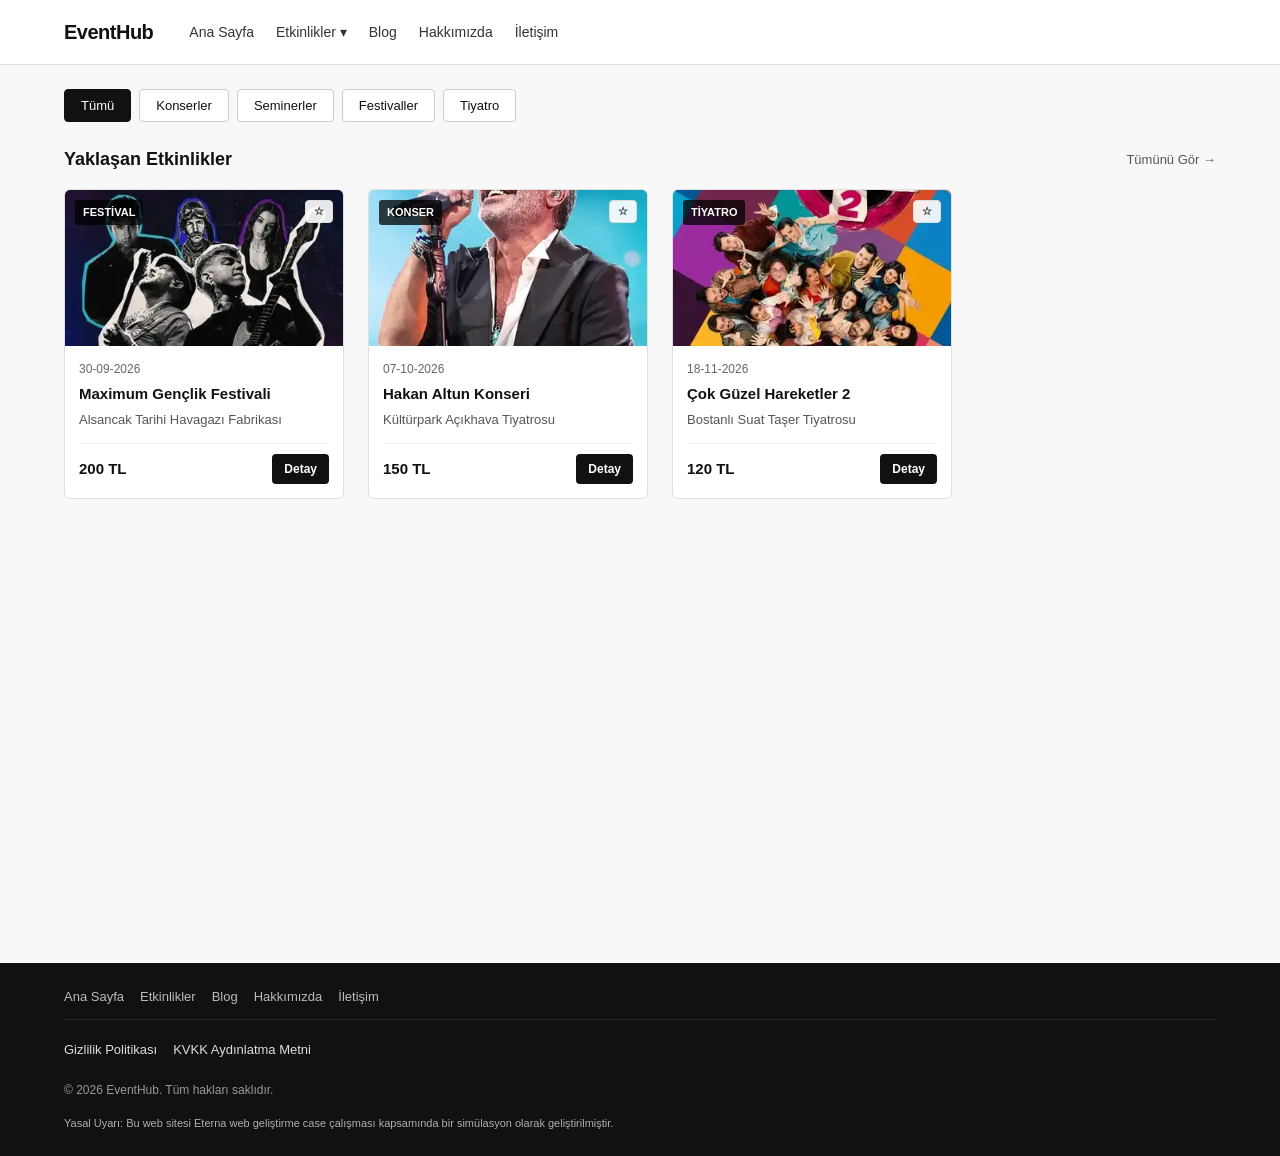
<file: index.html>
<!DOCTYPE html>
<html lang="tr">
<head>
  <meta charset="UTF-8">
  <meta name="viewport" content="width=device-width, initial-scale=1.0">
  
  <title>EventHub | Etkinlik ve Bilet Yönetim Sistemi</title>
  <meta name="description" content="Aradığın tüm konser biletleri, tiyatro oyunları ve festival biletleri EventHub'da. Güncel etkinlik takvimini hemen gör, mekanları incele ve dilediğin etkinliği keşfet.">
  <link rel="canonical" href="https://www.eventhub.com/index.html"> 


  <meta property="og:site_name" content="EventHub">
  <meta property="og:url" content="https://www.eventhub.com/index.html">
  <meta property="og:title" content="EventHub | Etkinlik ve Bilet Yönetim Sistemi">
  <meta property="og:description" content="Konser, tiyatro ve festival  ve seminer etkinlerklerini ögrenmke için.">
  <meta property="og:locale" content="tr_TR">
  <meta property="og:type" content="website">
  <meta property="og:image" content="assets/img/hakan-altun-63351.webp">
  <meta property="og:image:width" content="1200">
  <meta property="og:image:height" content="630">
  <meta property="og:image:alt" content="EventHub Platformu">
  <meta name="twitter:card" content="summary_large_image"> 
  <meta name="twitter:title" content="EventHub | Etkinlik ve Bilet Yönetim Sistemi">
  <meta name="twitter:description" content="Konser, tiyatro ve festival  ve seminer etkinlerklerini ögrenmke için.">
  <meta name="twitter:image" content="assets/img/hakan-altun-63351.webp">

<script type="application/ld+json">
{
  "@context": "https://schema.org",
  "@graph": [
    {
      "@type": "Organization",
      "@id": "https://eventhub.local/#organization",
      "name": "EventHub",
      "url": "https://eventhub.local/",
      "logo": "assets/img/hakan-altun-63351.webp",
      "description": "Aradığın tüm konser biletleri, tiyatro oyunları ve festival biletleri EventHub'da. Güncel etkinlik takvimini hemen gör, mekanları incele ve dilediğin etkinliği keşfet.",
      "contactPoint": {
        "@type": "ContactPoint",
        "telephone": "+90-553-871-2100", 
        "email": "27metinserinkaya@gmail.com", 
        "contactType": "customer service",
        "areaServed": "TR",
        "availableLanguage": "Turkish"
      }
    },
    {
      "@type": "WebSite",
      "@id": "https://eventhub.local/#website",
      "url": "https://eventhub.local/", 
      "name": "EventHub",
      "publisher": {
        "@id": "https://eventhub.local/#organization"
      },
      "potentialAction": {
        "@type": "SearchAction",
        "target": "etkinlikler.html?q={search_term_string}",
        "query-input": "required name=search_term_string"
      }
    }
  ]
}
</script>

  <link rel="stylesheet" href="assets/css/style.css">
</head>
<body>

  <header class="header">
    <div class="nav-bar">
      <a href="index.html" class="logo">EventHub</a>
      <ul class="nav-links">
        <li><a href="index.html">Ana Sayfa</a></li>
        <li class="nav-dropdown">
          <a href="etkinlikler.html" class="dropdown-toggle">Etkinlikler ▾</a>
          <ul class="dropdown-menu">
            <li><a href="etkinlikler.html?kategori=konser">Konserler</a></li>
            <li><a href="etkinlikler.html?kategori=seminer">Seminerler</a></li>
            <li><a href="etkinlikler.html?kategori=festival">Festivaller</a></li>
            <li><a href="etkinlikler.html?kategori=tiyatro">Tiyatro</a></li>
          </ul>
        </li>
        <li><a href="blog.html">Blog</a></li>
        <li><a href="hakkimizda.html">Hakkımızda</a></li>
        <li><a href="iletisim.html">İletişim</a></li>
      </ul>
    </div>
  </header>

  <main class="page-body">
    <section class="filter-wrap" aria-label="Etkinlik Filtreleri">
      <div class="filter-buttons">
        <button class="filter-btn active" data-category="all">Tümü</button>
        <button class="filter-btn" data-category="konser">Konserler</button>
        <button class="filter-btn" data-category="seminer">Seminerler</button>
        <button class="filter-btn" data-category="festival">Festivaller</button>
        <button class="filter-btn" data-category="tiyatro">Tiyatro</button>
      </div>
    </section>

    <section class="events-wrap">
      <div class="events-head">
        <h2>Yaklaşan Etkinlikler</h2>
        <a href="etkinlikler.html">Tümünü Gör &rarr;</a>
      </div>
      <div id="events-grid" class="cards-grid">
      </div>
    </section>
  </main>

    <footer class="footer">
    <div class="footer-box">
      <div class="footer-nav">
        <a href="index.html">Ana Sayfa</a>
        <a href="etkinlikler.html">Etkinlikler</a>
        <a href="blog.html">Blog</a>
        <a href="hakkimizda.html">Hakkımızda</a>
        <a href="iletisim.html">İletişim</a>
      </div>
      <div class="links">
        <a href="gizlilik-politikasi.html">Gizlilik Politikası</a>
        <a href="kvkk.html">KVKK Aydınlatma Metni</a>
      </div>
  
      <p class="copy">&copy; 2026 EventHub. Tüm hakları saklıdır.</p>
      <p class="disclaimer">Yasal Uyarı: Bu web sitesi Eterna web geliştirme case çalışması kapsamında bir simülasyon olarak geliştirilmiştir.</p>
    </div>
  </footer>

  <script src="assets/js/data.js" ></script>
  <script src="assets/js/main.js" ></script>
</body>
</html>
</file>
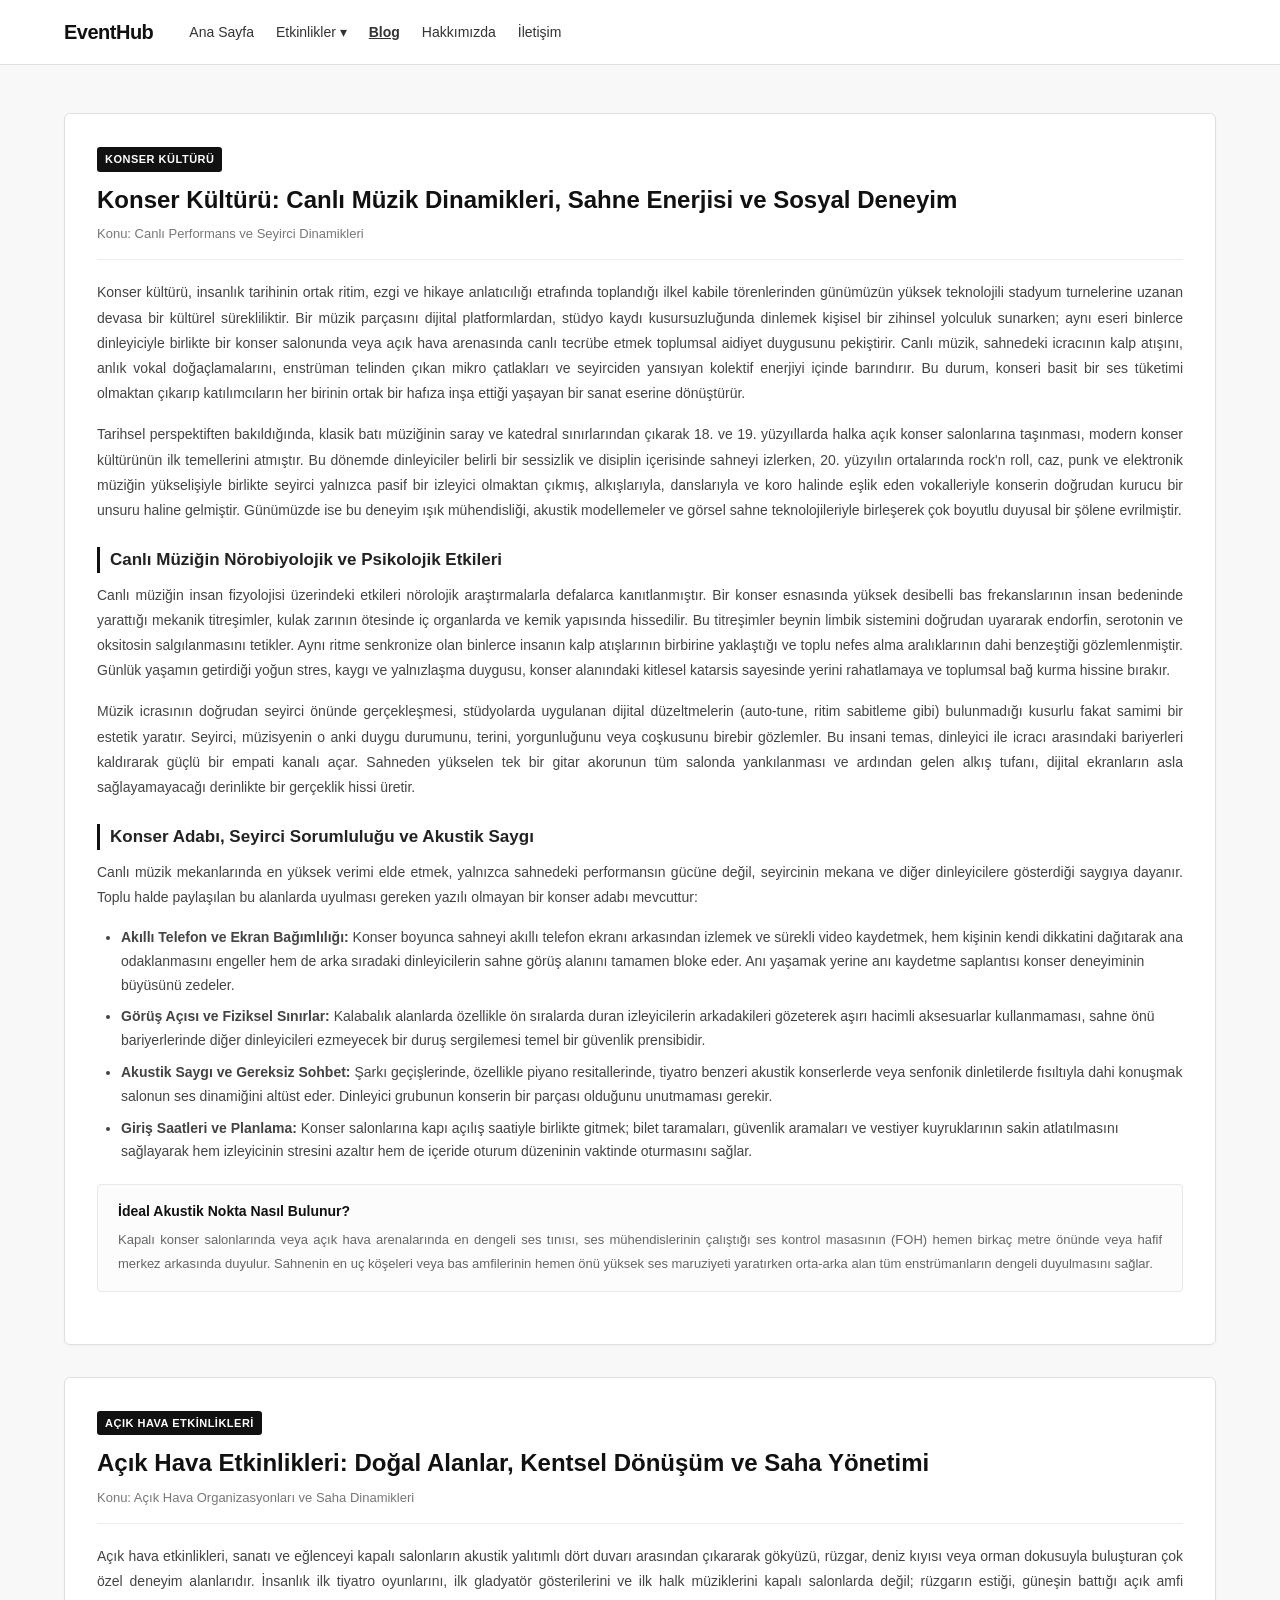
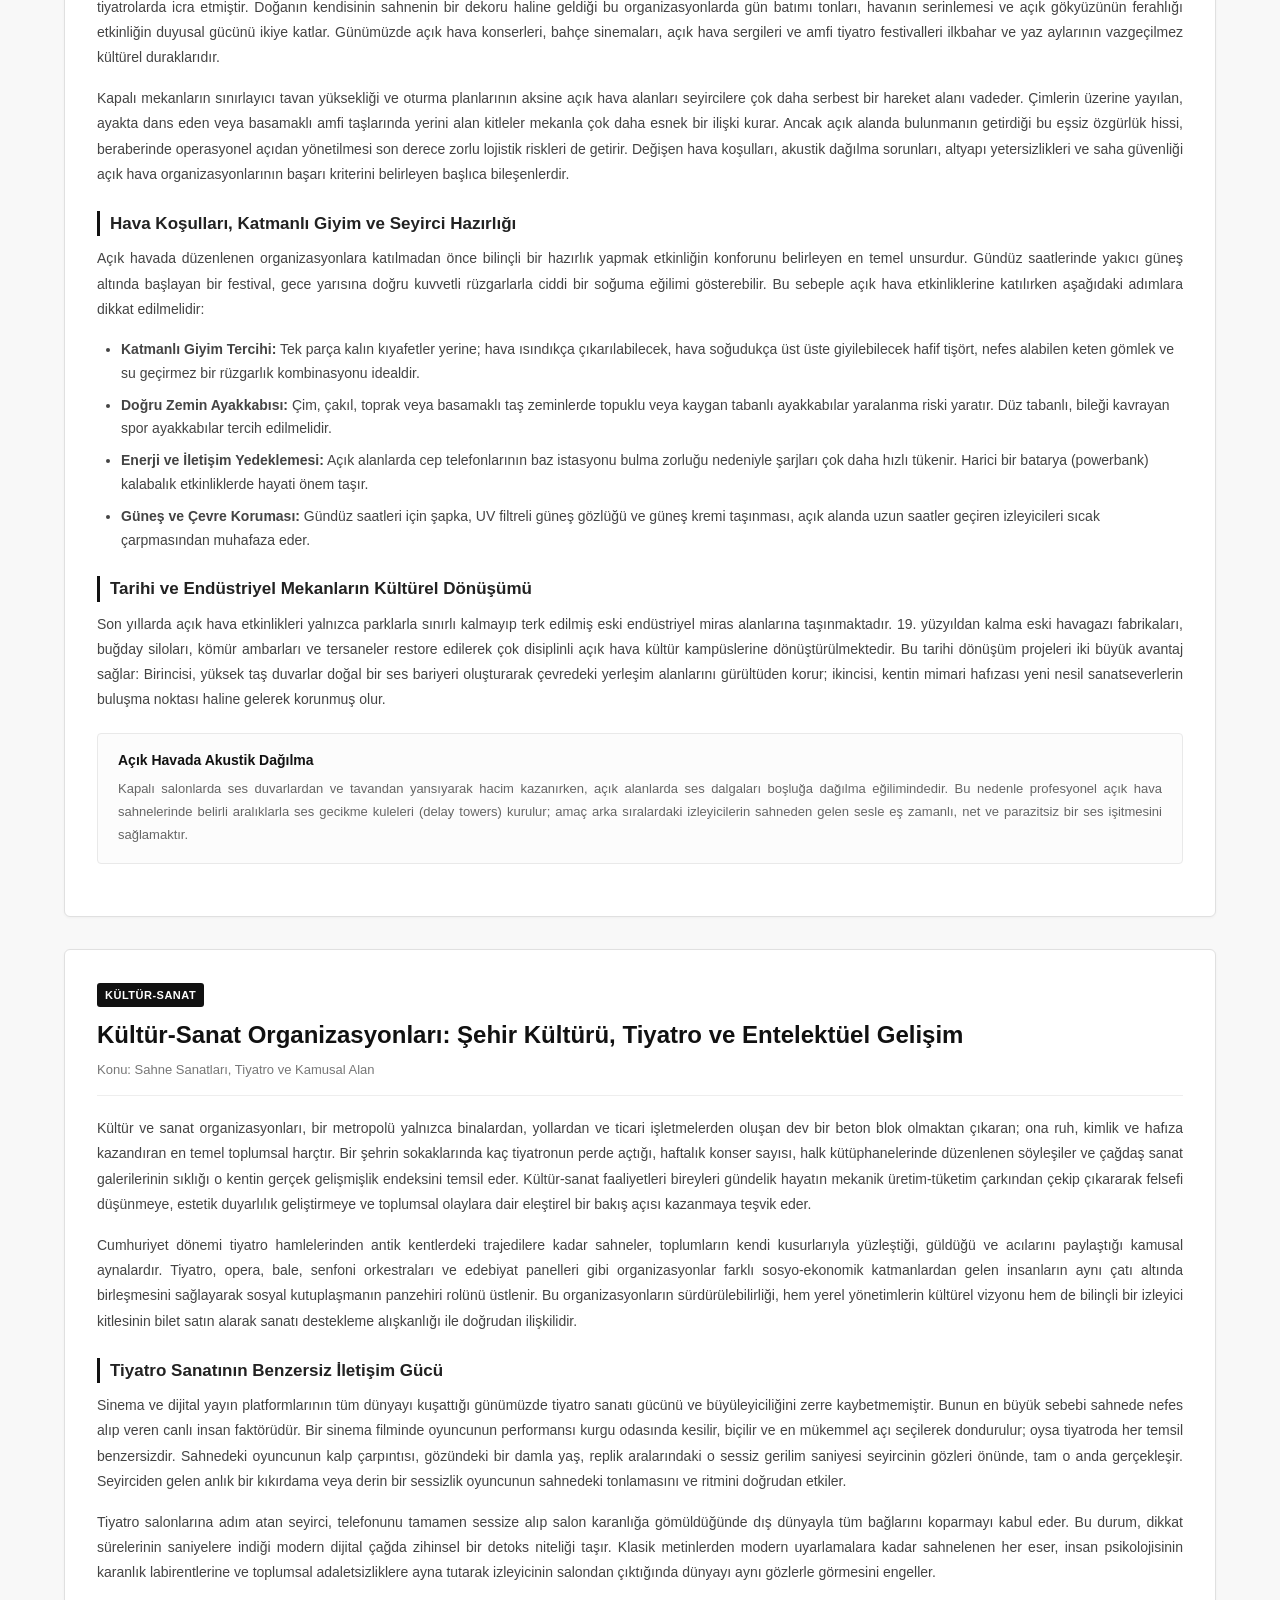
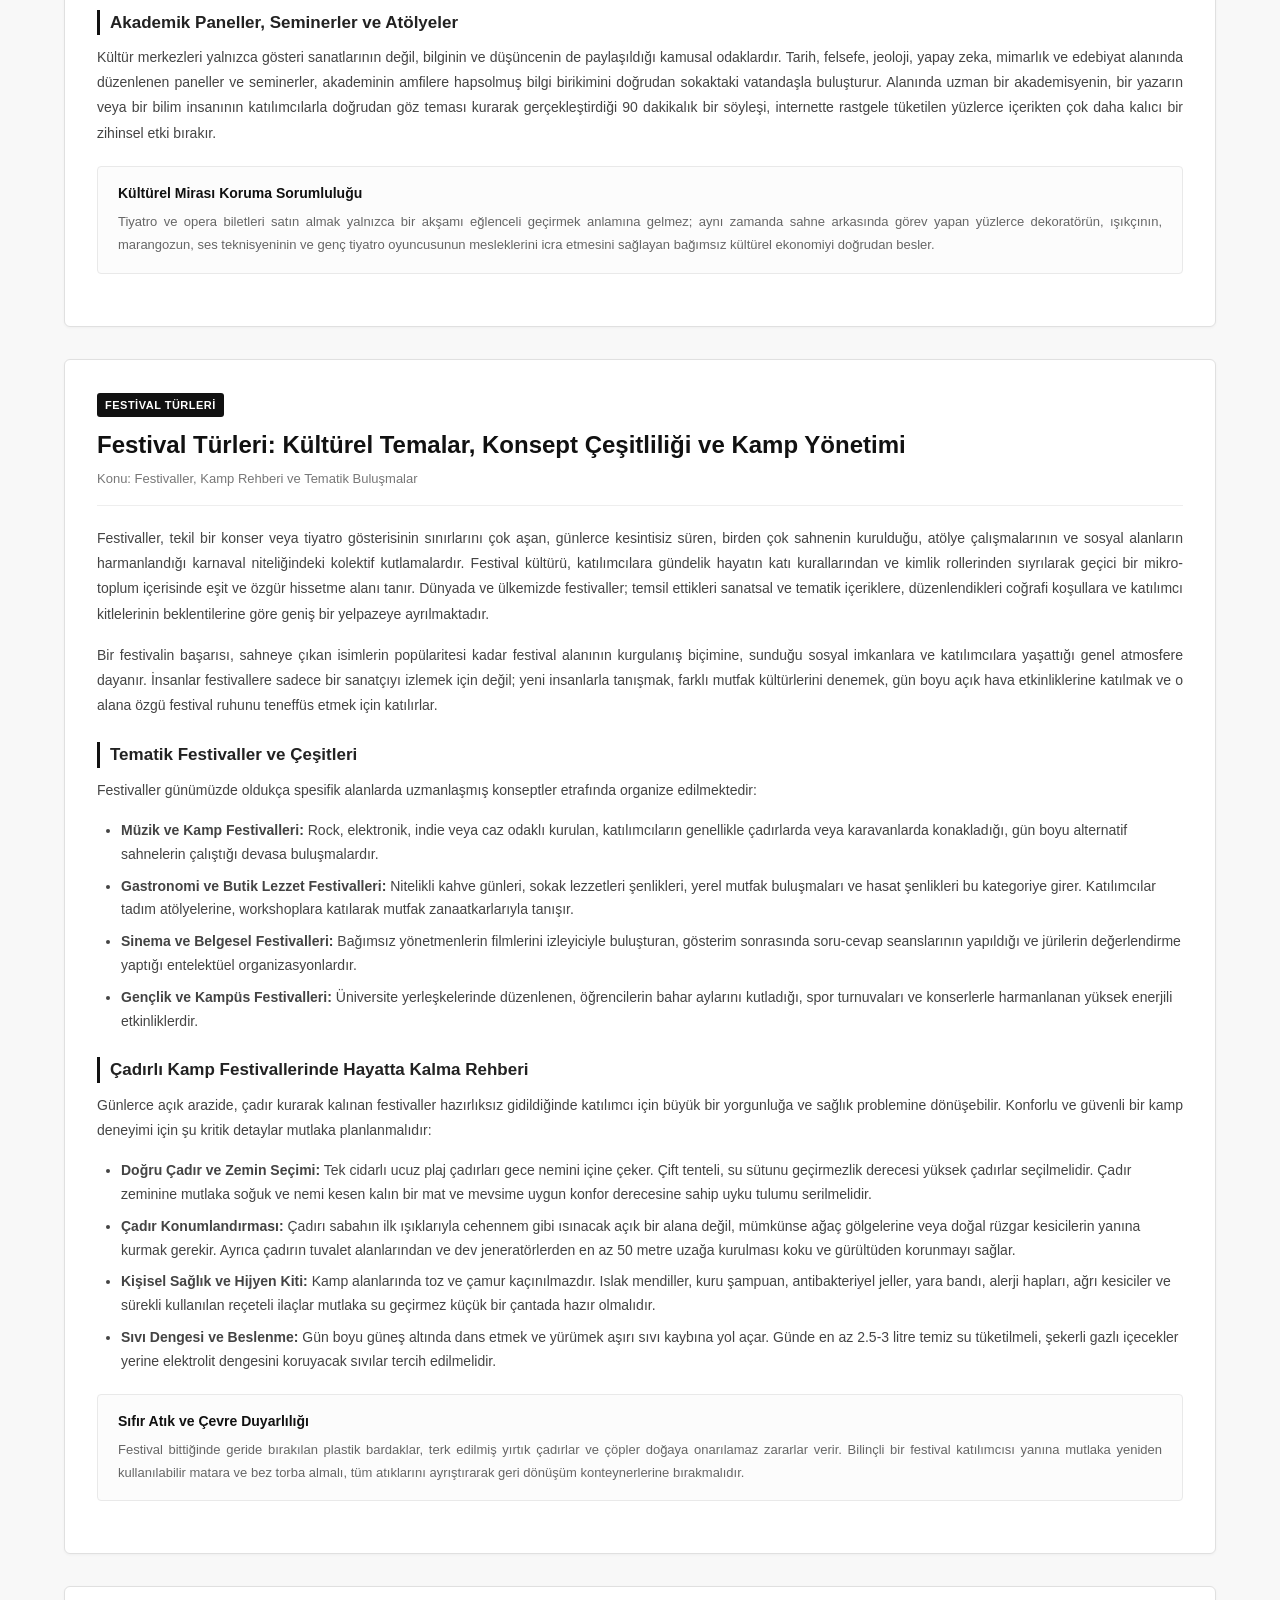
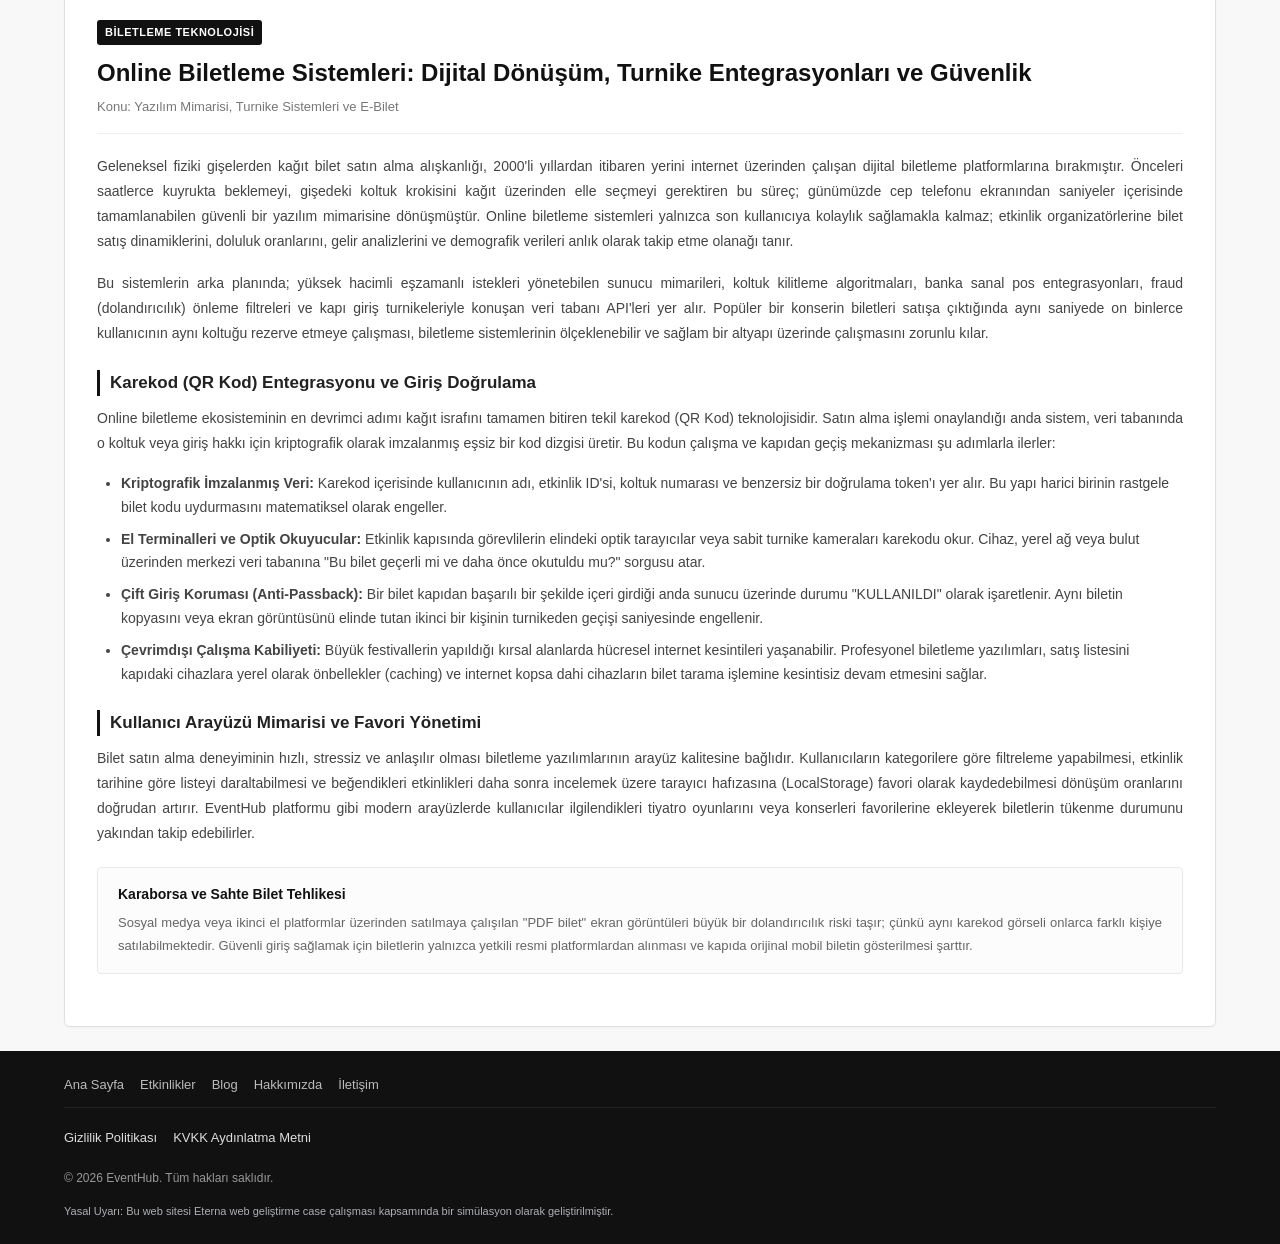
<file: blog.html>
<!DOCTYPE html>
<html lang="tr">
<head>
  <meta charset="UTF-8">
  <meta name="viewport" content="width=device-width, initial-scale=1.0">
  <title>Etkinlik Blogu | EventHub</title>
<meta name="description" content="Etkinlikler dünyasından en güncel yazılar.">
<link rel="canonical" href="https://www.eventhub.com/blog.html">

  <meta property="og:site_name" content="EventHub">
  <meta property="og:url" content="https://www.eventhub.com/blog.html">
  <meta property="og:title" content="Etkinlik Blogu | EventHub">
  <meta property="og:description" content="Etkinlikler dünyasından en güncel yazılar.">
  <meta property="og:locale" content="tr_TR">
  <meta property="og:type" content="website">
  <meta property="og:image" content="assets/img/hakan-altun-63351.webp"> 

  <meta name="twitter:card" content="summary_large_image">
  <meta name="twitter:title" content="Etkinlik Blogu | EventHub">
  <meta name="twitter:description" content="Etkinlikler dünyasından en güncel yazılar.">
  <meta name="twitter:image" content="assets/img/hakan-altun-63351.webp"> 
<script type="application/ld+json">
  {
    "@context": "https://schema.org",
    "@graph": [
      {
        "@type": "BreadcrumbList",
        "itemListElement": [
          {
            "@type": "ListItem",
            "position": 1,
            "name": "Ana Sayfa",
            "item": "https://www.eventhub.com/index.html"
          },
          {
            "@type": "ListItem",
            "position": 2,
            "name": "Blog",
            "item": "https://www.eventhub.com/blog.html"
          }
        ]
      },
      {
        "@type": "Article",
        "headline": "Etkinlikler de Dikkat Edilmesi Gerekenler",
        "description": "Etkinlikler hakkında AI ile  en güncel yazılar.",
        "image": "https://www.eventhub.com/assets/img/hakan-altun-63351.webp",
        "datePublished": "2026-09-20",
        "dateModified": "2026-09-25",
        "author": {
          "@type": "Person",
          "name": "EventHub Editörü"
        },
        "publisher": {
          "@type": "Organization",
          "name": "EventHub",
          "url": "https://www.eventhub.com"
        }
      }
    ]
  }
  </script>

  <link rel="stylesheet" href="assets/css/style.css">
</head>
<body>

  <header class="header">
    <div class="nav-bar">
      <a href="index.html" class="logo">EventHub</a>
      <ul class="nav-links">
        <li><a href="index.html">Ana Sayfa</a></li>
        <li class="nav-dropdown">
          <a href="etkinlikler.html" class="dropdown-toggle">Etkinlikler ▾</a>
          <ul class="dropdown-menu">
            <li><a href="etkinlikler.html?kategori=konser">Konserler</a></li>
            <li><a href="etkinlikler.html?kategori=seminer">Seminerler</a></li>
            <li><a href="etkinlikler.html?kategori=festival">Festivaller</a></li>
            <li><a href="etkinlikler.html?kategori=tiyatro">Tiyatro</a></li>
          </ul>
        </li>
        <li><a href="blog.html" style="font-weight: bold; text-decoration: underline;">Blog</a></li>
        <li><a href="hakkimizda.html">Hakkımızda</a></li>
        <li><a href="iletisim.html">İletişim</a></li>
      </ul>
    </div>
  </header>

  <main class="page-body">

    <div class="yazi-kutu">

      <article class="yazi-kart">
        <div class="yazi-ust">
          <span class="kategori-etiket">Konser Kültürü</span>
          <h2>Konser Kültürü: Canlı Müzik Dinamikleri, Sahne Enerjisi ve Sosyal Deneyim</h2>
          <div class="yazi-bilgi">Konu: Canlı Performans ve Seyirci Dinamikleri</div>
        </div>

        <p>Konser kültürü, insanlık tarihinin ortak ritim, ezgi ve hikaye anlatıcılığı etrafında toplandığı ilkel kabile törenlerinden günümüzün yüksek teknolojili stadyum turnelerine uzanan devasa bir kültürel sürekliliktir. Bir müzik parçasını dijital platformlardan, stüdyo kaydı kusursuzluğunda dinlemek kişisel bir zihinsel yolculuk sunarken; aynı eseri binlerce dinleyiciyle birlikte bir konser salonunda veya açık hava arenasında canlı tecrübe etmek toplumsal aidiyet duygusunu pekiştirir. Canlı müzik, sahnedeki icracının kalp atışını, anlık vokal doğaçlamalarını, enstrüman telinden çıkan mikro çatlakları ve seyirciden yansıyan kolektif enerjiyi içinde barındırır. Bu durum, konseri basit bir ses tüketimi olmaktan çıkarıp katılımcıların her birinin ortak bir hafıza inşa ettiği yaşayan bir sanat eserine dönüştürür.</p>

        <p>Tarihsel perspektiften bakıldığında, klasik batı müziğinin saray ve katedral sınırlarından çıkarak 18. ve 19. yüzyıllarda halka açık konser salonlarına taşınması, modern konser kültürünün ilk temellerini atmıştır. Bu dönemde dinleyiciler belirli bir sessizlik ve disiplin içerisinde sahneyi izlerken, 20. yüzyılın ortalarında rock'n roll, caz, punk ve elektronik müziğin yükselişiyle birlikte seyirci yalnızca pasif bir izleyici olmaktan çıkmış, alkışlarıyla, danslarıyla ve koro halinde eşlik eden vokalleriyle konserin doğrudan kurucu bir unsuru haline gelmiştir. Günümüzde ise bu deneyim ışık mühendisliği, akustik modellemeler ve görsel sahne teknolojileriyle birleşerek çok boyutlu duyusal bir şölene evrilmiştir.</p>

        <h3>Canlı Müziğin Nörobiyolojik ve Psikolojik Etkileri</h3>
        <p>Canlı müziğin insan fizyolojisi üzerindeki etkileri nörolojik araştırmalarla defalarca kanıtlanmıştır. Bir konser esnasında yüksek desibelli bas frekanslarının insan bedeninde yarattığı mekanik titreşimler, kulak zarının ötesinde iç organlarda ve kemik yapısında hissedilir. Bu titreşimler beynin limbik sistemini doğrudan uyararak endorfin, serotonin ve oksitosin salgılanmasını tetikler. Aynı ritme senkronize olan binlerce insanın kalp atışlarının birbirine yaklaştığı ve toplu nefes alma aralıklarının dahi benzeştiği gözlemlenmiştir. Günlük yaşamın getirdiği yoğun stres, kaygı ve yalnızlaşma duygusu, konser alanındaki kitlesel katarsis sayesinde yerini rahatlamaya ve toplumsal bağ kurma hissine bırakır.</p>

        <p>Müzik icrasının doğrudan seyirci önünde gerçekleşmesi, stüdyolarda uygulanan dijital düzeltmelerin (auto-tune, ritim sabitleme gibi) bulunmadığı kusurlu fakat samimi bir estetik yaratır. Seyirci, müzisyenin o anki duygu durumunu, terini, yorgunluğunu veya coşkusunu birebir gözlemler. Bu insani temas, dinleyici ile icracı arasındaki bariyerleri kaldırarak güçlü bir empati kanalı açar. Sahneden yükselen tek bir gitar akorunun tüm salonda yankılanması ve ardından gelen alkış tufanı, dijital ekranların asla sağlayamayacağı derinlikte bir gerçeklik hissi üretir.</p>

        <h3>Konser Adabı, Seyirci Sorumluluğu ve Akustik Saygı</h3>
        <p>Canlı müzik mekanlarında en yüksek verimi elde etmek, yalnızca sahnedeki performansın gücüne değil, seyircinin mekana ve diğer dinleyicilere gösterdiği saygıya dayanır. Toplu halde paylaşılan bu alanlarda uyulması gereken yazılı olmayan bir konser adabı mevcuttur:</p>
        <ul>
          <li><strong>Akıllı Telefon ve Ekran Bağımlılığı:</strong> Konser boyunca sahneyi akıllı telefon ekranı arkasından izlemek ve sürekli video kaydetmek, hem kişinin kendi dikkatini dağıtarak ana odaklanmasını engeller hem de arka sıradaki dinleyicilerin sahne görüş alanını tamamen bloke eder. Anı yaşamak yerine anı kaydetme saplantısı konser deneyiminin büyüsünü zedeler.</li>
          <li><strong>Görüş Açısı ve Fiziksel Sınırlar:</strong> Kalabalık alanlarda özellikle ön sıralarda duran izleyicilerin arkadakileri gözeterek aşırı hacimli aksesuarlar kullanmaması, sahne önü bariyerlerinde diğer dinleyicileri ezmeyecek bir duruş sergilemesi temel bir güvenlik prensibidir.</li>
          <li><strong>Akustik Saygı ve Gereksiz Sohbet:</strong> Şarkı geçişlerinde, özellikle piyano resitallerinde, tiyatro benzeri akustik konserlerde veya senfonik dinletilerde fısıltıyla dahi konuşmak salonun ses dinamiğini altüst eder. Dinleyici grubunun konserin bir parçası olduğunu unutmaması gerekir.</li>
          <li><strong>Giriş Saatleri ve Planlama:</strong> Konser salonlarına kapı açılış saatiyle birlikte gitmek; bilet taramaları, güvenlik aramaları ve vestiyer kuyruklarının sakin atlatılmasını sağlayarak hem izleyicinin stresini azaltır hem de içeride oturum düzeninin vaktinde oturmasını sağlar.</li>
        </ul>

        <div class="bilgi-kutu">
          <h4>İdeal Akustik Nokta Nasıl Bulunur?</h4>
          <p>Kapalı konser salonlarında veya açık hava arenalarında en dengeli ses tınısı, ses mühendislerinin çalıştığı ses kontrol masasının (FOH) hemen birkaç metre önünde veya hafif merkez arkasında duyulur. Sahnenin en uç köşeleri veya bas amfilerinin hemen önü yüksek ses maruziyeti yaratırken orta-arka alan tüm enstrümanların dengeli duyulmasını sağlar.</p>
        </div>
      </article>

      <article class="yazi-kart">
        <div class="yazi-ust">
          <span class="kategori-etiket">Açık Hava Etkinlikleri</span>
          <h2>Açık Hava Etkinlikleri: Doğal Alanlar, Kentsel Dönüşüm ve Saha Yönetimi</h2>
          <div class="yazi-bilgi"> Konu: Açık Hava Organizasyonları ve Saha Dinamikleri</div>
        </div>

        <p>Açık hava etkinlikleri, sanatı ve eğlenceyi kapalı salonların akustik yalıtımlı dört duvarı arasından çıkararak gökyüzü, rüzgar, deniz kıyısı veya orman dokusuyla buluşturan çok özel deneyim alanlarıdır. İnsanlık ilk tiyatro oyunlarını, ilk gladyatör gösterilerini ve ilk halk müziklerini kapalı salonlarda değil; rüzgarın estiği, güneşin battığı açık amfi tiyatrolarda icra etmiştir. Doğanın kendisinin sahnenin bir dekoru haline geldiği bu organizasyonlarda gün batımı tonları, havanın serinlemesi ve açık gökyüzünün ferahlığı etkinliğin duyusal gücünü ikiye katlar. Günümüzde açık hava konserleri, bahçe sinemaları, açık hava sergileri ve amfi tiyatro festivalleri ilkbahar ve yaz aylarının vazgeçilmez kültürel duraklarıdır.</p>

        <p>Kapalı mekanların sınırlayıcı tavan yüksekliği ve oturma planlarının aksine açık hava alanları seyircilere çok daha serbest bir hareket alanı vadeder. Çimlerin üzerine yayılan, ayakta dans eden veya basamaklı amfi taşlarında yerini alan kitleler mekanla çok daha esnek bir ilişki kurar. Ancak açık alanda bulunmanın getirdiği bu eşsiz özgürlük hissi, beraberinde operasyonel açıdan yönetilmesi son derece zorlu lojistik riskleri de getirir. Değişen hava koşulları, akustik dağılma sorunları, altyapı yetersizlikleri ve saha güvenliği açık hava organizasyonlarının başarı kriterini belirleyen başlıca bileşenlerdir.</p>

        <h3>Hava Koşulları, Katmanlı Giyim ve Seyirci Hazırlığı</h3>
        <p>Açık havada düzenlenen organizasyonlara katılmadan önce bilinçli bir hazırlık yapmak etkinliğin konforunu belirleyen en temel unsurdur. Gündüz saatlerinde yakıcı güneş altında başlayan bir festival, gece yarısına doğru kuvvetli rüzgarlarla ciddi bir soğuma eğilimi gösterebilir. Bu sebeple açık hava etkinliklerine katılırken aşağıdaki adımlara dikkat edilmelidir:</p>
        <ul>
          <li><strong>Katmanlı Giyim Tercihi:</strong> Tek parça kalın kıyafetler yerine; hava ısındıkça çıkarılabilecek, hava soğudukça üst üste giyilebilecek hafif tişört, nefes alabilen keten gömlek ve su geçirmez bir rüzgarlık kombinasyonu idealdir.</li>
          <li><strong>Doğru Zemin Ayakkabısı:</strong> Çim, çakıl, toprak veya basamaklı taş zeminlerde topuklu veya kaygan tabanlı ayakkabılar yaralanma riski yaratır. Düz tabanlı, bileği kavrayan spor ayakkabılar tercih edilmelidir.</li>
          <li><strong>Enerji ve İletişim Yedeklemesi:</strong> Açık alanlarda cep telefonlarının baz istasyonu bulma zorluğu nedeniyle şarjları çok daha hızlı tükenir. Harici bir batarya (powerbank) kalabalık etkinliklerde hayati önem taşır.</li>
          <li><strong>Güneş ve Çevre Koruması:</strong> Gündüz saatleri için şapka, UV filtreli güneş gözlüğü ve güneş kremi taşınması, açık alanda uzun saatler geçiren izleyicileri sıcak çarpmasından muhafaza eder.</li>
        </ul>

        <h3>Tarihi ve Endüstriyel Mekanların Kültürel Dönüşümü</h3>
        <p>Son yıllarda açık hava etkinlikleri yalnızca parklarla sınırlı kalmayıp terk edilmiş eski endüstriyel miras alanlarına taşınmaktadır. 19. yüzyıldan kalma eski havagazı fabrikaları, buğday siloları, kömür ambarları ve tersaneler restore edilerek çok disiplinli açık hava kültür kampüslerine dönüştürülmektedir. Bu tarihi dönüşüm projeleri iki büyük avantaj sağlar: Birincisi, yüksek taş duvarlar doğal bir ses bariyeri oluşturarak çevredeki yerleşim alanlarını gürültüden korur; ikincisi, kentin mimari hafızası yeni nesil sanatseverlerin buluşma noktası haline gelerek korunmuş olur.</p>

        <div class="bilgi-kutu">
          <h4>Açık Havada Akustik Dağılma</h4>
          <p>Kapalı salonlarda ses duvarlardan ve tavandan yansıyarak hacim kazanırken, açık alanlarda ses dalgaları boşluğa dağılma eğilimindedir. Bu nedenle profesyonel açık hava sahnelerinde belirli aralıklarla ses gecikme kuleleri (delay towers) kurulur; amaç arka sıralardaki izleyicilerin sahneden gelen sesle eş zamanlı, net ve parazitsiz bir ses işitmesini sağlamaktır.</p>
        </div>
      </article>



      <article class="yazi-kart">
        <div class="yazi-ust">
          <span class="kategori-etiket">Kültür-Sanat</span>
          <h2>Kültür-Sanat Organizasyonları: Şehir Kültürü, Tiyatro ve Entelektüel Gelişim</h2>
          <div class="yazi-bilgi"> Konu: Sahne Sanatları, Tiyatro ve Kamusal Alan</div>
        </div>

        <p>Kültür ve sanat organizasyonları, bir metropolü yalnızca binalardan, yollardan ve ticari işletmelerden oluşan dev bir beton blok olmaktan çıkaran; ona ruh, kimlik ve hafıza kazandıran en temel toplumsal harçtır. Bir şehrin sokaklarında kaç tiyatronun perde açtığı, haftalık konser sayısı, halk kütüphanelerinde düzenlenen söyleşiler ve çağdaş sanat galerilerinin sıklığı o kentin gerçek gelişmişlik endeksini temsil eder. Kültür-sanat faaliyetleri bireyleri gündelik hayatın mekanik üretim-tüketim çarkından çekip çıkararak felsefi düşünmeye, estetik duyarlılık geliştirmeye ve toplumsal olaylara dair eleştirel bir bakış açısı kazanmaya teşvik eder.</p>

        <p>Cumhuriyet dönemi tiyatro hamlelerinden antik kentlerdeki trajedilere kadar sahneler, toplumların kendi kusurlarıyla yüzleştiği, güldüğü ve acılarını paylaştığı kamusal aynalardır. Tiyatro, opera, bale, senfoni orkestraları ve edebiyat panelleri gibi organizasyonlar farklı sosyo-ekonomik katmanlardan gelen insanların aynı çatı altında birleşmesini sağlayarak sosyal kutuplaşmanın panzehiri rolünü üstlenir. Bu organizasyonların sürdürülebilirliği, hem yerel yönetimlerin kültürel vizyonu hem de bilinçli bir izleyici kitlesinin bilet satın alarak sanatı destekleme alışkanlığı ile doğrudan ilişkilidir.</p>

        <h3>Tiyatro Sanatının Benzersiz İletişim Gücü</h3>
        <p>Sinema ve dijital yayın platformlarının tüm dünyayı kuşattığı günümüzde tiyatro sanatı gücünü ve büyüleyiciliğini zerre kaybetmemiştir. Bunun en büyük sebebi sahnede nefes alıp veren canlı insan faktörüdür. Bir sinema filminde oyuncunun performansı kurgu odasında kesilir, biçilir ve en mükemmel açı seçilerek dondurulur; oysa tiyatroda her temsil benzersizdir. Sahnedeki oyuncunun kalp çarpıntısı, gözündeki bir damla yaş, replik aralarındaki o sessiz gerilim saniyesi seyircinin gözleri önünde, tam o anda gerçekleşir. Seyirciden gelen anlık bir kıkırdama veya derin bir sessizlik oyuncunun sahnedeki tonlamasını ve ritmini doğrudan etkiler.</p>

        <p>Tiyatro salonlarına adım atan seyirci, telefonunu tamamen sessize alıp salon karanlığa gömüldüğünde dış dünyayla tüm bağlarını koparmayı kabul eder. Bu durum, dikkat sürelerinin saniyelere indiği modern dijital çağda zihinsel bir detoks niteliği taşır. Klasik metinlerden modern uyarlamalara kadar sahnelenen her eser, insan psikolojisinin karanlık labirentlerine ve toplumsal adaletsizliklere ayna tutarak izleyicinin salondan çıktığında dünyayı aynı gözlerle görmesini engeller.</p>

        <h3>Akademik Paneller, Seminerler ve Atölyeler</h3>
        <p>Kültür merkezleri yalnızca gösteri sanatlarının değil, bilginin ve düşüncenin de paylaşıldığı kamusal odaklardır. Tarih, felsefe, jeoloji, yapay zeka, mimarlık ve edebiyat alanında düzenlenen paneller ve seminerler, akademinin amfilere hapsolmuş bilgi birikimini doğrudan sokaktaki vatandaşla buluşturur. Alanında uzman bir akademisyenin, bir yazarın veya bir bilim insanının katılımcılarla doğrudan göz teması kurarak gerçekleştirdiği 90 dakikalık bir söyleşi, internette rastgele tüketilen yüzlerce içerikten çok daha kalıcı bir zihinsel etki bırakır.</p>

        <div class="bilgi-kutu">
          <h4>Kültürel Mirası Koruma Sorumluluğu</h4>
          <p>Tiyatro ve opera biletleri satın almak yalnızca bir akşamı eğlenceli geçirmek anlamına gelmez; aynı zamanda sahne arkasında görev yapan yüzlerce dekoratörün, ışıkçının, marangozun, ses teknisyeninin ve genç tiyatro oyuncusunun mesleklerini icra etmesini sağlayan bağımsız kültürel ekonomiyi doğrudan besler.</p>
        </div>
      </article>



      <article class="yazi-kart">
        <div class="yazi-ust">
          <span class="kategori-etiket">Festival Türleri</span>
          <h2>Festival Türleri: Kültürel Temalar, Konsept Çeşitliliği ve Kamp Yönetimi</h2>
          <div class="yazi-bilgi"> Konu: Festivaller, Kamp Rehberi ve Tematik Buluşmalar</div>
        </div>

        <p>Festivaller, tekil bir konser veya tiyatro gösterisinin sınırlarını çok aşan, günlerce kesintisiz süren, birden çok sahnenin kurulduğu, atölye çalışmalarının ve sosyal alanların harmanlandığı karnaval niteliğindeki kolektif kutlamalardır. Festival kültürü, katılımcılara gündelik hayatın katı kurallarından ve kimlik rollerinden sıyrılarak geçici bir mikro-toplum içerisinde eşit ve özgür hissetme alanı tanır. Dünyada ve ülkemizde festivaller; temsil ettikleri sanatsal ve tematik içeriklere, düzenlendikleri coğrafi koşullara ve katılımcı kitlelerinin beklentilerine göre geniş bir yelpazeye ayrılmaktadır.</p>

        <p>Bir festivalin başarısı, sahneye çıkan isimlerin popülaritesi kadar festival alanının kurgulanış biçimine, sunduğu sosyal imkanlara ve katılımcılara yaşattığı genel atmosfere dayanır. İnsanlar festivallere sadece bir sanatçıyı izlemek için değil; yeni insanlarla tanışmak, farklı mutfak kültürlerini denemek, gün boyu açık hava etkinliklerine katılmak ve o alana özgü festival ruhunu teneffüs etmek için katılırlar.</p>

        <h3>Tematik Festivaller ve Çeşitleri</h3>
        <p>Festivaller günümüzde oldukça spesifik alanlarda uzmanlaşmış konseptler etrafında organize edilmektedir:</p>
        <ul>
          <li><strong>Müzik ve Kamp Festivalleri:</strong> Rock, elektronik, indie veya caz odaklı kurulan, katılımcıların genellikle çadırlarda veya karavanlarda konakladığı, gün boyu alternatif sahnelerin çalıştığı devasa buluşmalardır.</li>
          <li><strong>Gastronomi ve Butik Lezzet Festivalleri:</strong> Nitelikli kahve günleri, sokak lezzetleri şenlikleri, yerel mutfak buluşmaları ve hasat şenlikleri bu kategoriye girer. Katılımcılar tadım atölyelerine, workshoplara katılarak mutfak zanaatkarlarıyla tanışır.</li>
          <li><strong>Sinema ve Belgesel Festivalleri:</strong> Bağımsız yönetmenlerin filmlerini izleyiciyle buluşturan, gösterim sonrasında soru-cevap seanslarının yapıldığı ve jürilerin değerlendirme yaptığı entelektüel organizasyonlardır.</li>
          <li><strong>Gençlik ve Kampüs Festivalleri:</strong> Üniversite yerleşkelerinde düzenlenen, öğrencilerin bahar aylarını kutladığı, spor turnuvaları ve konserlerle harmanlanan yüksek enerjili etkinliklerdir.</li>
        </ul>

        <h3>Çadırlı Kamp Festivallerinde Hayatta Kalma Rehberi</h3>
        <p>Günlerce açık arazide, çadır kurarak kalınan festivaller hazırlıksız gidildiğinde katılımcı için büyük bir yorgunluğa ve sağlık problemine dönüşebilir. Konforlu ve güvenli bir kamp deneyimi için şu kritik detaylar mutlaka planlanmalıdır:</p>
        <ul>
          <li><strong>Doğru Çadır ve Zemin Seçimi:</strong> Tek cidarlı ucuz plaj çadırları gece nemini içine çeker. Çift tenteli, su sütunu geçirmezlik derecesi yüksek çadırlar seçilmelidir. Çadır zeminine mutlaka soğuk ve nemi kesen kalın bir mat ve mevsime uygun konfor derecesine sahip uyku tulumu serilmelidir.</li>
          <li><strong>Çadır Konumlandırması:</strong> Çadırı sabahın ilk ışıklarıyla cehennem gibi ısınacak açık bir alana değil, mümkünse ağaç gölgelerine veya doğal rüzgar kesicilerin yanına kurmak gerekir. Ayrıca çadırın tuvalet alanlarından ve dev jeneratörlerden en az 50 metre uzağa kurulması koku ve gürültüden korunmayı sağlar.</li>
          <li><strong>Kişisel Sağlık ve Hijyen Kiti:</strong> Kamp alanlarında toz ve çamur kaçınılmazdır. Islak mendiller, kuru şampuan, antibakteriyel jeller, yara bandı, alerji hapları, ağrı kesiciler ve sürekli kullanılan reçeteli ilaçlar mutlaka su geçirmez küçük bir çantada hazır olmalıdır.</li>
          <li><strong>Sıvı Dengesi ve Beslenme:</strong> Gün boyu güneş altında dans etmek ve yürümek aşırı sıvı kaybına yol açar. Günde en az 2.5-3 litre temiz su tüketilmeli, şekerli gazlı içecekler yerine elektrolit dengesini koruyacak sıvılar tercih edilmelidir.</li>
        </ul>

        <div class="bilgi-kutu">
          <h4>Sıfır Atık ve Çevre Duyarlılığı</h4>
          <p>Festival bittiğinde geride bırakılan plastik bardaklar, terk edilmiş yırtık çadırlar ve çöpler doğaya onarılamaz zararlar verir. Bilinçli bir festival katılımcısı yanına mutlaka yeniden kullanılabilir matara ve bez torba almalı, tüm atıklarını ayrıştırarak geri dönüşüm konteynerlerine bırakmalıdır.</p>
        </div>
      </article>

      <article class="yazi-kart">
        <div class="yazi-ust">
          <span class="kategori-etiket">Biletleme Teknolojisi</span>
          <h2>Online Biletleme Sistemleri: Dijital Dönüşüm, Turnike Entegrasyonları ve Güvenlik</h2>
          <div class="yazi-bilgi">  Konu: Yazılım Mimarisi, Turnike Sistemleri ve E-Bilet</div>
        </div>

        <p>Geleneksel fiziki gişelerden kağıt bilet satın alma alışkanlığı, 2000'li yıllardan itibaren yerini internet üzerinden çalışan dijital biletleme platformlarına bırakmıştır. Önceleri saatlerce kuyrukta beklemeyi, gişedeki koltuk krokisini kağıt üzerinden elle seçmeyi gerektiren bu süreç; günümüzde cep telefonu ekranından saniyeler içerisinde tamamlanabilen güvenli bir yazılım mimarisine dönüşmüştür. Online biletleme sistemleri yalnızca son kullanıcıya kolaylık sağlamakla kalmaz; etkinlik organizatörlerine bilet satış dinamiklerini, doluluk oranlarını, gelir analizlerini ve demografik verileri anlık olarak takip etme olanağı tanır.</p>

        <p>Bu sistemlerin arka planında; yüksek hacimli eşzamanlı istekleri yönetebilen sunucu mimarileri, koltuk kilitleme algoritmaları, banka sanal pos entegrasyonları, fraud (dolandırıcılık) önleme filtreleri ve kapı giriş turnikeleriyle konuşan veri tabanı API'leri yer alır. Popüler bir konserin biletleri satışa çıktığında aynı saniyede on binlerce kullanıcının aynı koltuğu rezerve etmeye çalışması, biletleme sistemlerinin ölçeklenebilir ve sağlam bir altyapı üzerinde çalışmasını zorunlu kılar.</p>

        <h3>Karekod (QR Kod) Entegrasyonu ve Giriş Doğrulama</h3>
        <p>Online biletleme ekosisteminin en devrimci adımı kağıt israfını tamamen bitiren tekil karekod (QR Kod) teknolojisidir. Satın alma işlemi onaylandığı anda sistem, veri tabanında o koltuk veya giriş hakkı için kriptografik olarak imzalanmış eşsiz bir kod dizgisi üretir. Bu kodun çalışma ve kapıdan geçiş mekanizması şu adımlarla ilerler:</p>
        <ul>
          <li><strong>Kriptografik İmzalanmış Veri:</strong> Karekod içerisinde kullanıcının adı, etkinlik ID'si, koltuk numarası ve benzersiz bir doğrulama token'ı yer alır. Bu yapı harici birinin rastgele bilet kodu uydurmasını matematiksel olarak engeller.</li>
          <li><strong>El Terminalleri ve Optik Okuyucular:</strong> Etkinlik kapısında görevlilerin elindeki optik tarayıcılar veya sabit turnike kameraları karekodu okur. Cihaz, yerel ağ veya bulut üzerinden merkezi veri tabanına "Bu bilet geçerli mi ve daha önce okutuldu mu?" sorgusu atar.</li>
          <li><strong>Çift Giriş Koruması (Anti-Passback):</strong> Bir bilet kapıdan başarılı bir şekilde içeri girdiği anda sunucu üzerinde durumu "KULLANILDI" olarak işaretlenir. Aynı biletin kopyasını veya ekran görüntüsünü elinde tutan ikinci bir kişinin turnikeden geçişi saniyesinde engellenir.</li>
          <li><strong>Çevrimdışı Çalışma Kabiliyeti:</strong> Büyük festivallerin yapıldığı kırsal alanlarda hücresel internet kesintileri yaşanabilir. Profesyonel biletleme yazılımları, satış listesini kapıdaki cihazlara yerel olarak önbellekler (caching) ve internet kopsa dahi cihazların bilet tarama işlemine kesintisiz devam etmesini sağlar.</li>
        </ul>

        <h3>Kullanıcı Arayüzü Mimarisi ve Favori Yönetimi</h3>
        <p>Bilet satın alma deneyiminin hızlı, stressiz ve anlaşılır olması biletleme yazılımlarının arayüz kalitesine bağlıdır. Kullanıcıların kategorilere göre filtreleme yapabilmesi, etkinlik tarihine göre listeyi daraltabilmesi ve beğendikleri etkinlikleri daha sonra incelemek üzere tarayıcı hafızasına (LocalStorage) favori olarak kaydedebilmesi dönüşüm oranlarını doğrudan artırır. EventHub platformu gibi modern arayüzlerde kullanıcılar ilgilendikleri tiyatro oyunlarını veya konserleri favorilerine ekleyerek biletlerin tükenme durumunu yakından takip edebilirler.</p>

        <div class="bilgi-kutu">
          <h4>Karaborsa ve Sahte Bilet Tehlikesi</h4>
          <p>Sosyal medya veya ikinci el platformlar üzerinden satılmaya çalışılan "PDF bilet" ekran görüntüleri büyük bir dolandırıcılık riski taşır; çünkü aynı karekod görseli onlarca farklı kişiye satılabilmektedir. Güvenli giriş sağlamak için biletlerin yalnızca yetkili resmi platformlardan alınması ve kapıda orijinal mobil biletin gösterilmesi şarttır.</p>
        </div>
      </article>

    </div>

  </main>

  <footer class="footer">
    <div class="footer-box">
      <div class="footer-nav">
        <a href="index.html">Ana Sayfa</a>
        <a href="etkinlikler.html">Etkinlikler</a>
        <a href="blog.html">Blog</a>
        <a href="hakkimizda.html">Hakkımızda</a>
        <a href="iletisim.html">İletişim</a>
      </div>
      <div class="links">
        <a href="gizlilik-politikasi.html">Gizlilik Politikası</a>
        <a href="kvkk.html">KVKK Aydınlatma Metni</a>
      </div>
     
      <p class="copy">&copy; 2026 EventHub. Tüm hakları saklıdır.</p>
      <p class="disclaimer">Yasal Uyarı: Bu web sitesi Eterna web geliştirme case çalışması kapsamında bir simülasyon olarak geliştirilmiştir.</p>
    </div>
  </footer>

</body>
</html>
</file>
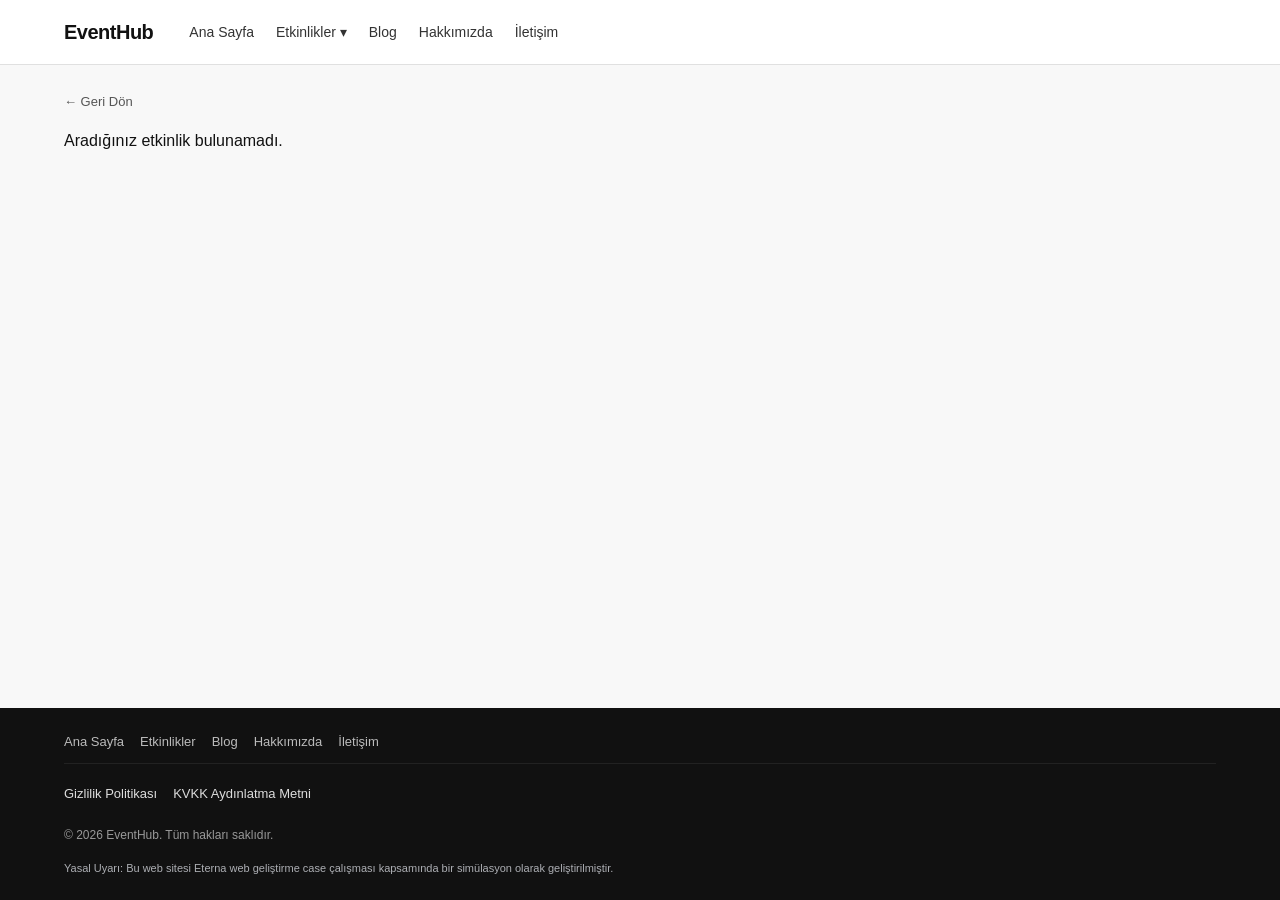
<file: etkinlik-detay.html>
<!DOCTYPE html>
<html lang="tr">
<head>
  <meta charset="UTF-8">
  <meta name="viewport" content="width=device-width, initial-scale=1.0">
  <title>Etkinlik Detayı | EventHub</title>
  <meta name="description" content="EventHub etkinlik detay sayfası. Etkinlik tarihi, saati, mekanı ve bilet fiyatı bilgileri.">
  <link rel="canonical" href="https://www.eventhub.com/etkinlik-detay.html">
  <meta property="og:site_name" content="EventHub">
  <meta property="og:url" content="https://www.eventhub.com/etkinlik-detay.html">
  <meta property="og:title" content="Etkinlik Detayı | EventHub">
  <meta property="og:description" content="EventHub etkinlik detay sayfası. Etkinlik tarihi, saati, mekanı ve bilet fiyatı bilgileri.">
  <meta property="og:locale" content="tr_TR">
  <meta property="og:type" content="article">
  <meta property="og:image" content="assets/img/hakan-altun-63351.webp"> 

  <meta name="twitter:card" content="summary_large_image">
  <meta name="twitter:title" content="Etkinlik Detayı | EventHub">
  <meta name="twitter:description" content="EventHub etkinlik detay sayfası. Etkinlik tarihi, saati, mekanı ve bilet fiyatı bilgileri.">
  <meta name="twitter:image" content="assets/img/hakan-altun-63351.webp"> 
  <script type="application/ld+json" id="schema-event"></script>
  <link rel="stylesheet" href="assets/css/style.css">
</head>
<body>

  <header class="header">
    <div class="nav-bar">
      <a href="index.html" class="logo">EventHub</a>
      <ul class="nav-links">
        <li><a href="index.html">Ana Sayfa</a></li>
        <li class="nav-dropdown">
          <a href="etkinlikler.html" class="dropdown-toggle">Etkinlikler ▾</a>
          <ul class="dropdown-menu">
            <li><a href="etkinlikler.html?kategori=konser">Konserler</a></li>
            <li><a href="etkinlikler.html?kategori=seminer">Seminerler</a></li>
            <li><a href="etkinlikler.html?kategori=festival">Festivaller</a></li>
            <li><a href="etkinlikler.html?kategori=tiyatro">Tiyatro</a></li>
          </ul>
        </li>
        <li><a href="blog.html">Blog</a></li>
        <li><a href="hakkimizda.html">Hakkımızda</a></li>
        <li><a href="iletisim.html">İletişim</a></li>
      </ul>
    </div>
  </header>


  <main class="page-body">
    <div style="margin-bottom: 16px;">
      <a href="index.html" style="font-size: 13px; color: #555;">&larr; Geri Dön</a>
    </div>

    <div id="detay-alani">
    
    </div>
  </main>

  <footer class="footer">
    <div class="footer-box">
      <div class="footer-nav">
        <a href="index.html">Ana Sayfa</a>
        <a href="etkinlikler.html">Etkinlikler</a>
        <a href="blog.html">Blog</a>
        <a href="hakkimizda.html">Hakkımızda</a>
        <a href="iletisim.html">İletişim</a>
      </div>
      <div class="links">
        <a href="gizlilik-politikasi.html">Gizlilik Politikası</a>
        <a href="kvkk.html">KVKK Aydınlatma Metni</a>
      </div>
     
      <p class="copy">&copy; 2026 EventHub. Tüm hakları saklıdır.</p>
      <p class="disclaimer">Yasal Uyarı: Bu web sitesi Eterna web geliştirme case çalışması kapsamında bir simülasyon olarak geliştirilmiştir.</p>
    </div>
  </footer>

  <script src="assets/js/data.js"></script>
  <script src="assets/js/detay.js"></script>
</body>
</html>
</file>
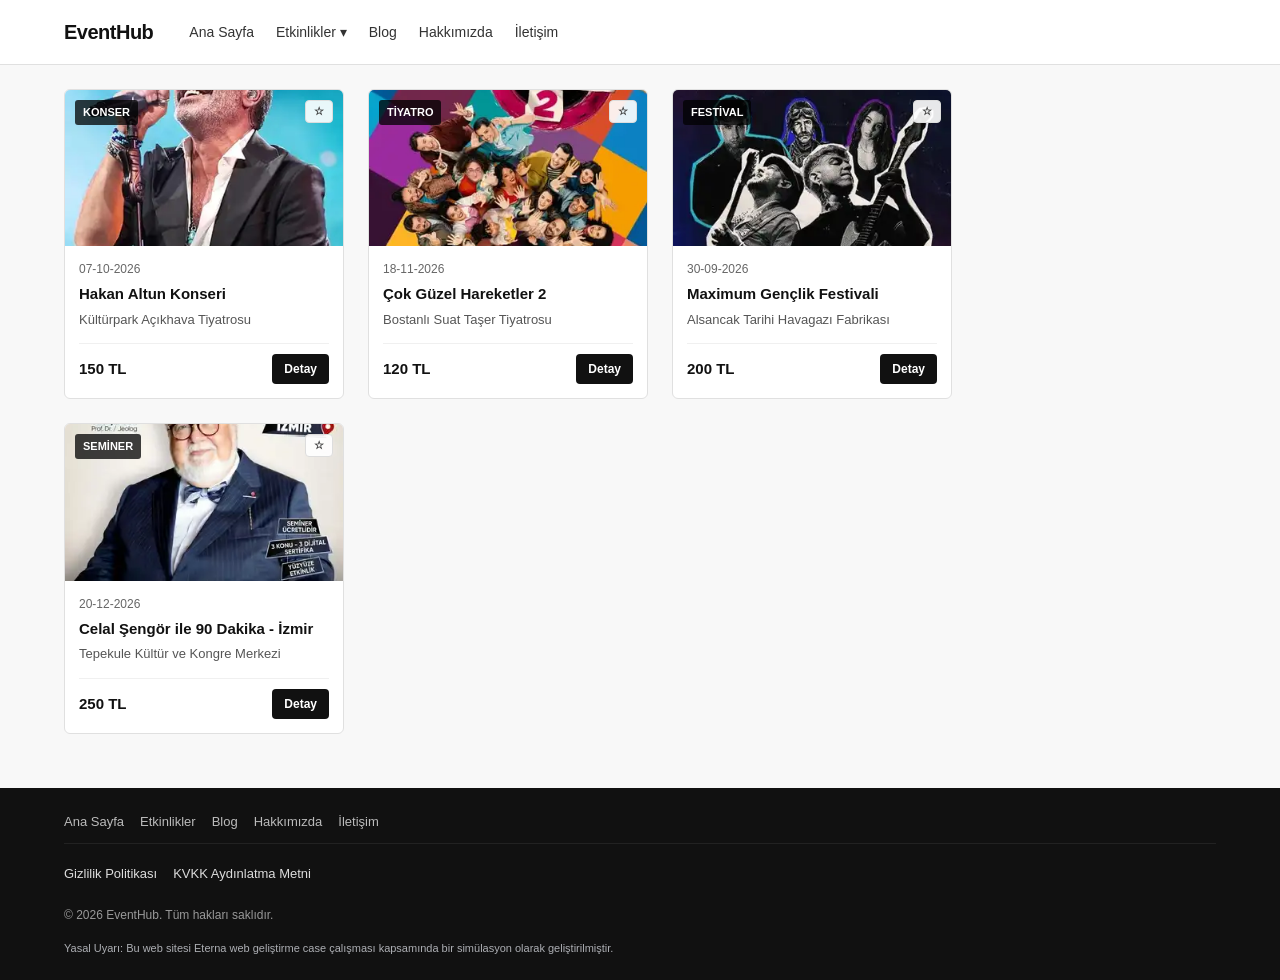
<file: etkinlikler.html>
<!DOCTYPE html>
<html lang="tr">
<head>
  <meta charset="UTF-8">
  <meta name="viewport" content="width=device-width, initial-scale=1.0">
  <title>Tüm Etkinlikler, Konser ve Tiyatro Takvimi | EventHub</title>
<meta name="description" content="Şehrindeki tüm konserler, tiyatro oyunları, festivaller ve seminerler burada! Tarihe ve kategoriye göre filtrele, güncel etkinlik takvimini hemen incele.">
<link rel="canonical" href="https://www.eventhub.com/etkinlikler.html"> 

  <meta property="og:site_name" content="EventHub">
  <meta property="og:url" content="https://www.eventhub.com/etkinlikler.html">
  <meta property="og:title" content="Etkinlikler | EventHub">
  <meta property="og:description" content="Etkinlikleri filteleme sayfası.">
  <meta property="og:locale" content="tr_TR">
  <meta property="og:type" content="website">
  <meta property="og:image" content="assets/img/hakan-altun-63351.webp"> 
  <meta name="twitter:card" content="summary_large_image">
  <meta name="twitter:title" content="Etkinlikler| EventHub">
  <meta name="twitter:description" content="Etkinlikleri filteleme sayfası.">
  <meta name="twitter:image" content="assets/img/hakan-altun-63351.webp">


  <script type="application/ld+json">
{
  "@context": "https://schema.org",
  "@graph": [
    {
      "@type": "BreadcrumbList",
      "itemListElement": [
        {
          "@type": "ListItem",
          "position": 1,
          "name": "Ana Sayfa",
          "item": "https://eventhub/index.html"
        },
        {
          "@type": "ListItem",
          "position": 2,
          "name": "Etkinlikler",
          "item": "https://eventhub/etkinlikler.html"
        }
      ]
    },
    {
      "@type": "CollectionPage",
      "name": "Tüm Etkinlikler ve Biletler",
      "description": "Konser, tiyatro, seminer ve festival etkinliklerinin listelendiği bir filtreleme sayfası.",
      "url": "https://eventhub/etkinlikler.html"
    }
  ]
}
</script>
<link rel="preload" href="assets/css/style.css" as="style">
  <link rel="stylesheet" href="assets/css/style.css">
</head>
<body>

  <header class="header">
    <div class="nav-bar">
      <a href="index.html" class="logo">EventHub</a>
      <ul class="nav-links">
        <li><a href="index.html">Ana Sayfa</a></li>
        <li class="nav-dropdown">
          <a href="etkinlikler.html" class="dropdown-toggle">Etkinlikler ▾</a>
          <ul class="dropdown-menu">
            <li><a href="etkinlikler.html?kategori=konser">Konserler</a></li>
            <li><a href="etkinlikler.html?kategori=seminer">Seminerler</a></li>
            <li><a href="etkinlikler.html?kategori=festival">Festivaller</a></li>
            <li><a href="etkinlikler.html?kategori=tiyatro">Tiyatro</a></li>
          </ul>
        </li>
        <li><a href="blog.html">Blog</a></li>
        <li><a href="hakkimizda.html">Hakkımızda</a></li>
        <li><a href="iletisim.html">İletişim</a></li>
      </ul>
    </div>
  </header>
  <main class="page-body">
    
 
    <div class="events-wrap">
      <div class="cards-grid" id="etkinlik-cards">
     
      </div>
    </div>

  </main>

  <footer class="footer">
    <div class="footer-box">
      <div class="footer-nav">
        <a href="index.html">Ana Sayfa</a>
        <a href="etkinlikler.html">Etkinlikler</a>
        <a href="blog.html">Blog</a>
        <a href="hakkimizda.html">Hakkımızda</a>
        <a href="iletisim.html">İletişim</a>
      </div>
      <div class="links">
        <a href="gizlilik-politikasi.html">Gizlilik Politikası</a>
        <a href="kvkk.html">KVKK Aydınlatma Metni</a>
      </div>
  
      <p class="copy">&copy; 2026 EventHub. Tüm hakları saklıdır.</p>
      <p class="disclaimer">Yasal Uyarı: Bu web sitesi Eterna web geliştirme case çalışması kapsamında bir simülasyon olarak geliştirilmiştir.</p>
    </div>
  </footer>

  <script src="assets/js/data.js" defer></script>
  <script src="assets/js/etkinlikler.js" defer></script>
</body>
</html>
</file>
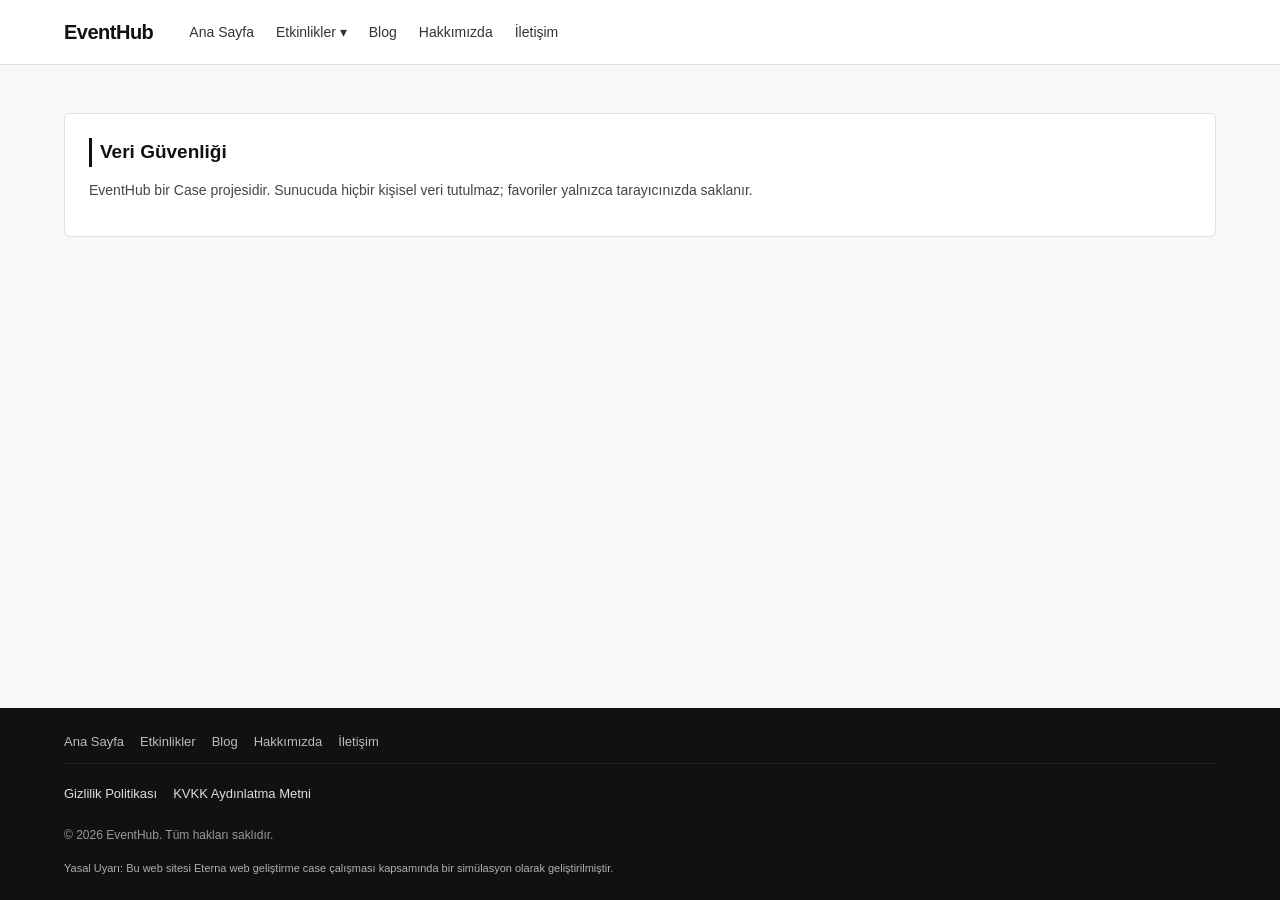
<file: gizlilik-politikasi.HTML>
<!DOCTYPE html>
<html lang="tr">
<head>
  <meta charset="UTF-8">
  <meta name="viewport" content="width=device-width, initial-scale=1.0">
  <title>Gizlilik Politikası | EventHub</title>
<meta name="description" content="Kişisel verilerinizin nasıl toplandığını, kullanıldığını ve korunduğunu öğrenmek için gizlilik politikamızı inceleyin.">
<link rel="canonical" href="https://www.eventhub.com/gizlilik-politikasi.html">  
<meta property="og:site_name" content="EventHub">
  <meta property="og:url" content="https://www.eventhub.com/gizlilik-politikasi.html">
  <meta property="og:title" content="Gizlilik Politikası | EventHub">
  <meta property="og:description" content="Kişisel verilerinizin nasıl toplandığını, kullanıldığını ve korunduğunu öğrenmek için gizlilik politikamızı inceleyin.">
  <meta property="og:locale" content="tr_TR">
  <meta property="og:type" content="website">
  <meta property="og:image" content="assets/img/hakan-altun-63351.webp"> 

  <meta name="twitter:card" content="summary_large_image">
  <meta name="twitter:title" content="Gizlilik Politikası | EventHub">
  <meta name="twitter:description" content="Kişisel verilerinizin nasıl toplandığını, kullanıldığını ve korunduğunu öğrenmek için gizlilik politikamızı inceleyin.">
  <meta name="twitter:image" content="assets/img/hakan-altun-63351.webp"> 
<script type="application/ld+json">
{
  "@context": "https://schema.org",
  "@graph": [
    {
      "@type": "BreadcrumbList",
      "itemListElement": [
        {
          "@type": "ListItem",
          "position": 1,
          "name": "Ana Sayfa",
          "item": "https://www.eventhub.com/index.html"
        },
        {
          "@type": "ListItem",
          "position": 2,
          "name": "Gizlilik Politikası",
          "item": "https://www.eventhub.com/gizlilik-politikasi.html"
        }
      ]
    },
    {
      "@type": "WebPage",
      "name": "Gizlilik Politikası | EventHub",
      "url": "https://www.eventhub.com/gizlilik-politikasi.html",
      "description": "EventHub kullanıcılarının kişisel veri güvenliği ve gizlilik ilkeleri hakkında bilgilendirme sayfasıdır.",
      "inLanguage": "tr-TR"
    }
  ]
}
</script>
  <link rel="stylesheet" href="assets/css/style.css">
</head>
<body>

  <header class="header">
    <div class="nav-bar">
      <a href="index.html" class="logo">EventHub</a>
      <ul class="nav-links">
        <li><a href="index.html">Ana Sayfa</a></li>
        <li class="nav-dropdown">
          <a href="etkinlikler.html" class="dropdown-toggle">Etkinlikler ▾</a>
          <ul class="dropdown-menu">
            <li><a href="etkinlikler.html?kategori=konser">Konserler</a></li>
            <li><a href="etkinlikler.html?kategori=seminer">Seminerler</a></li>
            <li><a href="etkinlikler.html?kategori=festival">Festivaller</a></li>
            <li><a href="etkinlikler.html?kategori=tiyatro">Tiyatro</a></li>
          </ul>
        </li>
        <li><a href="blog.html">Blog</a></li>
        <li><a href="hakkimizda.html">Hakkımızda</a></li>
        <li><a href="iletisim.html">İletişim</a></li>
      </ul>
    </div>
  </header>

  <main class="page-body">

    <div class="bilgi-karti" style="margin-top: 24px;">
      <h2>Veri Güvenliği</h2>
      <p>EventHub bir Case projesidir. Sunucuda hiçbir kişisel veri tutulmaz; favoriler yalnızca tarayıcınızda saklanır.</p>
    </div>

  </main>

  <footer class="footer">
    <div class="footer-box">
      <div class="footer-nav">
        <a href="index.html">Ana Sayfa</a>
        <a href="etkinlikler.html">Etkinlikler</a>
        <a href="blog.html">Blog</a>
        <a href="hakkimizda.html">Hakkımızda</a>
        <a href="iletisim.html">İletişim</a>
      </div>
      <div class="links">
        <a href="gizlilik-politikasi.html">Gizlilik Politikası</a>
        <a href="kvkk.html">KVKK Aydınlatma Metni</a>
      </div>
    
      <p class="copy">&copy; 2026 EventHub. Tüm hakları saklıdır.</p>
      <p class="disclaimer">Yasal Uyarı: Bu web sitesi Eterna web geliştirme case çalışması kapsamında bir simülasyon olarak geliştirilmiştir.</p>
        </div>
  </footer>

</body>
</html>
</file>
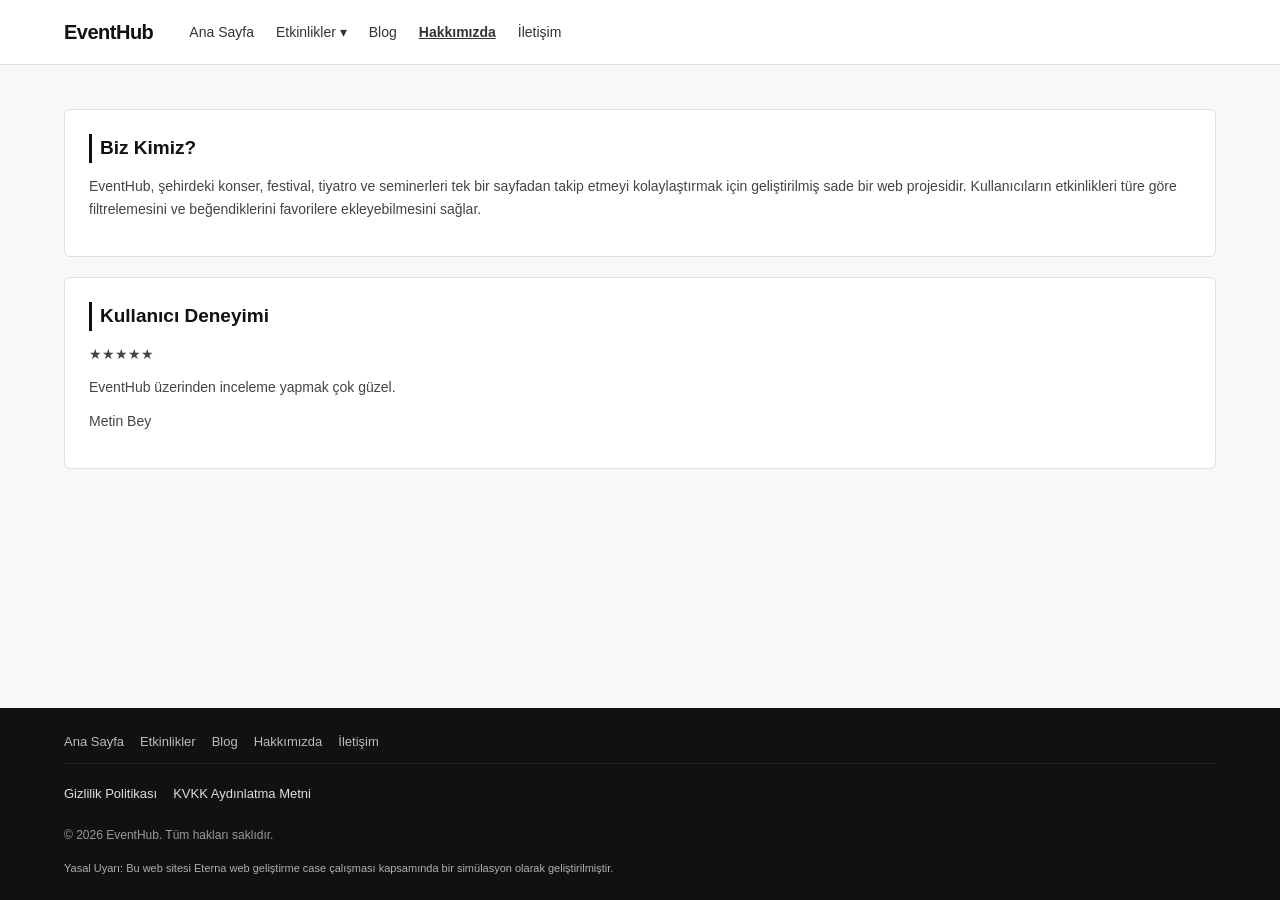
<file: hakkimizda.html>
<!DOCTYPE html>
<html lang="tr">
<head>
  <meta charset="UTF-8">
  <meta name="viewport" content="width=device-width, initial-scale=1.0">
  <title>Hakkımızda | EventHub</title>
<meta name="description" content = "kullanıcı dostu etkinlik takip ve biletleme simülasyonu.">
<link rel="canonical" href="https://www.eventhub.com/hakkimizda.html"> <!-- SAYIN YETKILI BURAYA DOMAIN ADRESIMIZ OLMADIGI ICIN ORNEK BIR URL EKLEDIM BILGINIZE SUNARIM EGER DOMAIN OLSA ONA GORE GUNCELEME YAPARDIK. -->

<meta property="og:site_name" content="EventHub">
  <meta property="og:url" content="https://www.eventhub.com/hakkimizda.html">
  <meta property="og:title" content="Hakkımızda | EventHub">
  <meta property="og:description" content=" eventhub nedir ? kullanıcı dostu etkinlik takip ve biletleme simülasyonu.">
  <meta property="og:locale" content="tr_TR">
  <meta property="og:type" content="website">
  <meta property="og:image" content="assets/img/hakan-altun-63351.webp"> 

  <meta name="twitter:card" content="summary_large_image">
  <meta name="twitter:title" content="Hakkımızda | EventHub">
  <meta name="twitter:description" content=" eventhub nedir ? kullanıcı dostu etkinlik takip ve biletleme simülasyonu.">
  <meta name="twitter:image" content="assets/img/hakan-altun-63351.webp">

<script type="application/ld+json">
{
  "@context": "https://schema.org",
  "@graph": [
    {
      "@type": "BreadcrumbList",
      "itemListElement": [
        {
          "@type": "ListItem",
          "position": 1,
          "name": "Ana Sayfa",
          "item": "https://www.eventhub.com/index.html"
        },
        {
          "@type": "ListItem",
          "position": 2,
          "name": "Hakkımızda",
          "item": "https://www.eventhub.com/hakkimizda.html"
        }
      ]
    },
    {
      "@type": "Organization",
      "name": "EventHub",
      "url": "https://www.eventhub.com",
      "logo": "https://www.eventhub.com/assets/img/hakan-altun-63351.webp",
      "description": "EventHub; konser, tiyatro, festival ve seminer gibi kültürel etkinliklere tek tıkla ulaşım sağlayan modern bir biletleme platformudur.",
      "foundingDate": "2026"
    },
    {
      "@type": "Review",
      "itemReviewed": {
        "@type": "Organization",
        "name": "EventHub"
      },
      "reviewRating": {
        "@type": "Rating",
        "ratingValue": "5",
        "bestRating": "5"
      },
      "author": {
        "@type": "Person",
        "name": "Metin Bey"
      },
      "reviewBody": "EventHub üzerinden inceleme yapmak çok güzel."
    }
  ]
}
</script>

  <link rel="stylesheet" href="assets/css/style.css">
</head>
<body>

  <header class="header">
    <div class="nav-bar">
      <a href="index.html" class="logo">EventHub</a>
      <ul class="nav-links">
        <li><a href="index.html">Ana Sayfa</a></li>
        <li class="nav-dropdown">
          <a href="etkinlikler.html" class="dropdown-toggle">Etkinlikler ▾</a>
          <ul class="dropdown-menu">
            <li><a href="etkinlikler.html?kategori=konser">Konserler</a></li>
            <li><a href="etkinlikler.html?kategori=seminer">Seminerler</a></li>
            <li><a href="etkinlikler.html?kategori=festival">Festivaller</a></li>
            <li><a href="etkinlikler.html?kategori=tiyatro">Tiyatro</a></li>
          </ul>
        </li>
        <li><a href="blog.html">Blog</a></li>
        <li><a href="hakkimizda.html" style="font-weight: bold; text-decoration: underline;">Hakkımızda</a></li>
        <li><a href="iletisim.html">İletişim</a></li>
      </ul>
    </div>
  </header>

  <main class="page-body">

    <div class="hakkimizda-kutu">

      <section class="bilgi-karti">
        <h2>Biz Kimiz?</h2>
        <p>EventHub, şehirdeki konser, festival, tiyatro ve seminerleri tek bir sayfadan takip etmeyi kolaylaştırmak için geliştirilmiş sade bir web projesidir. Kullanıcıların etkinlikleri türe göre filtrelemesini ve beğendiklerini favorilere ekleyebilmesini sağlar.</p>
      </section>
<section class="bilgi-karti">
      <h2 >Kullanıcı Deneyimi</h2>
      <div >
        <p >★★★★★</p>
        <p >EventHub üzerinden inceleme yapmak çok güzel.</p>
        <p >Metin Bey</p>
      </div>
    </section>
    </div>

  </main>

  <footer class="footer">
    <div class="footer-box">
      <div class="footer-nav">
        <a href="index.html">Ana Sayfa</a>
        <a href="etkinlikler.html">Etkinlikler</a>
        <a href="blog.html">Blog</a>
        <a href="hakkimizda.html">Hakkımızda</a>
        <a href="iletisim.html">İletişim</a>
      </div>
      <div class="links">
        <a href="gizlilik-politikasi.html">Gizlilik Politikası</a>
        <a href="kvkk.html">KVKK Aydınlatma Metni</a>
      </div>
      
      <p class="copy">&copy; 2026 EventHub. Tüm hakları saklıdır.</p>
      <p class="disclaimer">Yasal Uyarı: Bu web sitesi Eterna web geliştirme case çalışması kapsamında bir simülasyon olarak geliştirilmiştir.</p>
    </div>
  </footer>

</body>
</html>
</file>
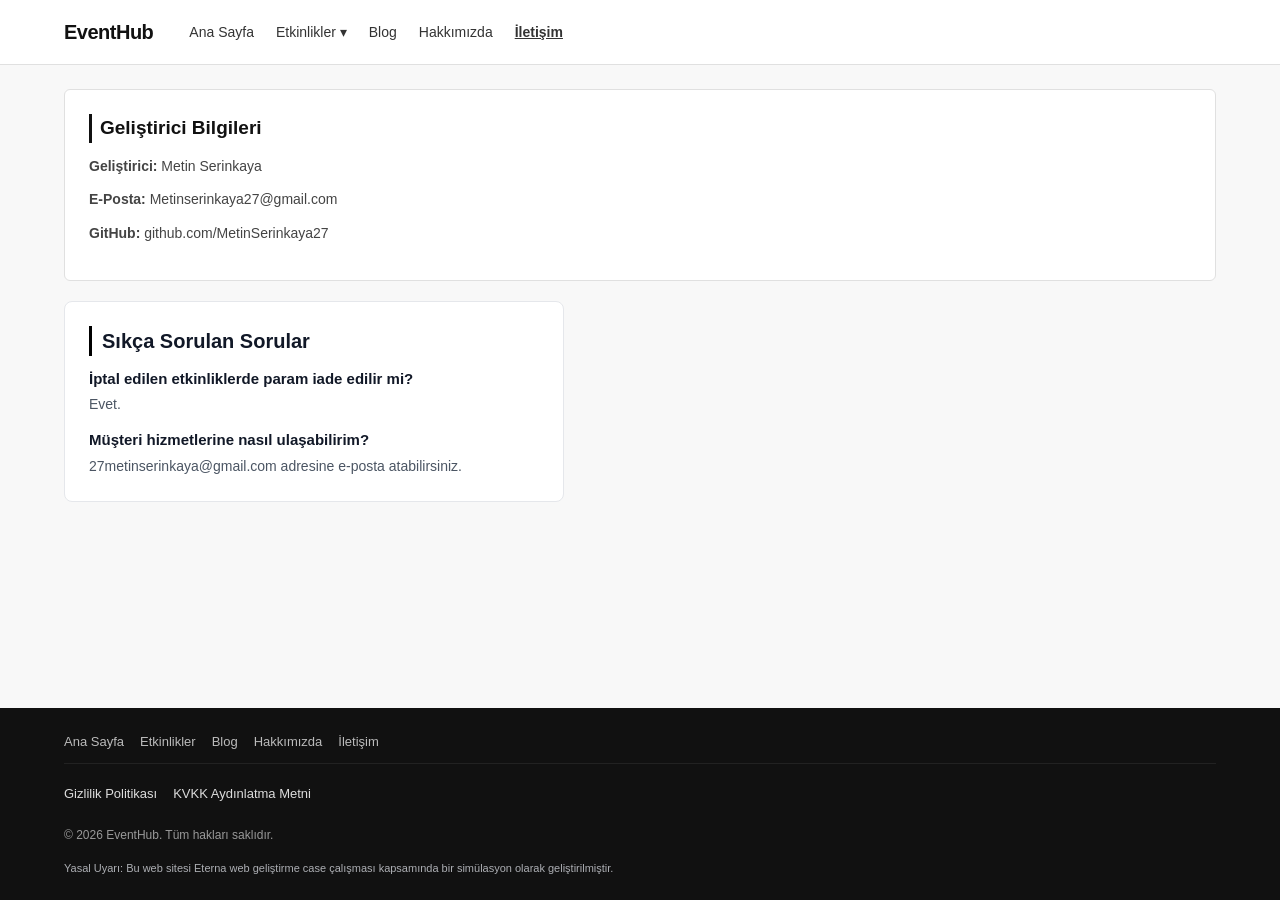
<file: iletisim.html>
<!DOCTYPE html>
<html lang="tr">
<head>
  <meta charset="UTF-8">
  <meta name="viewport" content="width=device-width, initial-scale=1.0">
  <title>İletişim ve Destek | EventHub</title>
<meta name="description" content="EventHub ile iletişime geçin. Geliştirici bilgileri, e-posta adresi ve proje detayları hakkında bilgi almak için bize ulaşın.">
<link rel="canonical" href="https://www.eventhub.com/iletisim.html"> <!-- SAYIN YETKILI BURAYA DOMAIN ADRESIMIZ OLMADIGI ICIN ORNEK BIR URL EKLEDIM BILGINIZE SUNARIM EGER DOMAIN OLSA ONA GORE GUNCELEME YAPARDIK. -->

<meta property="og:site_name" content="EventHub">
  <meta property="og:url" content="https://www.eventhub.com/iletisim.html">
  <meta property="og:title" content="İletişim | EventHub">
  <meta property="og:description" content="EventHub ile iletişime geçin. Geliştirici bilgileri, e-posta adresi ve proje detayları hakkında bilgi almak için bize ulaşın.">
  <meta property="og:locale" content="tr_TR">
  <meta property="og:type" content="website">
  <meta property="og:image" content="assets/img/hakan-altun-63351.webp"> 

  <meta name="twitter:card" content="summary_large_image">
  <meta name="twitter:title" content="İletişim | EventHub">
  <meta name="twitter:description" content="EventHub ile iletişime geçin. Geliştirici bilgileri, e-posta adresi ve proje detayları hakkında bilgi almak için bize ulaşın.">
  <meta name="twitter:image" content="assets/img/hakan-altun-63351.webp">
<script type="application/ld+json">
{
  "@context": "https://schema.org",
  "@graph": [
    {
      "@type": "BreadcrumbList",
      "itemListElement": [
        {
          "@type": "ListItem",
          "position": 1,
          "name": "Ana Sayfa",
          "item": "https://www.eventhub.com/index.html"
        },
        {
          "@type": "ListItem",
          "position": 2,
          "name": "İletişim",
          "item": "https://www.eventhub.com/iletisim.html"
        }
      ]
    },
    {
      "@type": "FAQPage",
      "mainEntity": [
        {
          "@type": "Question",
          "name": "İptal edilen etkinliklerde param iade edilir mi?",
          "acceptedAnswer": {
            "@type": "Answer",
            "text": "Evet."
          }
        },
        {
          "@type": "Question",
          "name": "Müşteri hizmetlerine nasıl ulaşabilirim?",
          "acceptedAnswer": {
            "@type": "Answer",
            "text": "27metinserinkaya@gmail.com adresine e-posta atabilirsiniz."
          }
        }
      ]
    }
  ]
}
</script>
  <link rel="stylesheet" href="assets/css/style.css">
</head>
<body>

  <header class="header">
    <div class="nav-bar">
      <a href="index.html" class="logo">EventHub</a>
      <ul class="nav-links">
        <li><a href="index.html">Ana Sayfa</a></li>
        <li class="nav-dropdown">
          <a href="etkinlikler.html" class="dropdown-toggle">Etkinlikler ▾</a>
          <ul class="dropdown-menu">
            <li><a href="etkinlikler.html?kategori=konser">Konserler</a></li>
            <li><a href="etkinlikler.html?kategori=seminer">Seminerler</a></li>
            <li><a href="etkinlikler.html?kategori=festival">Festivaller</a></li>
            <li><a href="etkinlikler.html?kategori=tiyatro">Tiyatro</a></li>
          </ul>
        </li>
        <li><a href="blog.html">Blog</a></li>
        <li><a href="hakkimizda.html">Hakkımızda</a></li>
        <li><a href="iletisim.html" style="font-weight: bold; text-decoration: underline;">İletişim</a></li>
      </ul>
    </div>
  </header>

  <main class="page-body">

    <div class="bilgi-karti">
      <h2>Geliştirici Bilgileri</h2>
      <p><strong>Geliştirici:</strong> Metin Serinkaya</p>
      <p><strong>E-Posta:</strong> <a href="mailto:Metinserinkaya27@gmail.com">Metinserinkaya27@gmail.com</a></p>
      <p><strong>GitHub:</strong> <a href="https://github.com/MetinSerinkaya27" target="_blank">github.com/MetinSerinkaya27</a></p>
    </div>
   <section class="sss-karti">
      <h2 class="sss-baslik">Sıkça Sorulan Sorular</h2>
      
      <div class="sss-liste">
        <div class="sss-madde">
          <h3>İptal edilen etkinliklerde param iade edilir mi?</h3>
          <p>Evet.</p>
        </div>

        <div class="sss-madde">
          <h3>Müşteri hizmetlerine nasıl ulaşabilirim?</h3>
          <p>27metinserinkaya@gmail.com adresine e-posta atabilirsiniz.</p>
        </div>
      </div>
    </section>

  </main>

  
  <footer class="footer">
    <div class="footer-box">
      <div class="footer-nav">
        <a href="index.html">Ana Sayfa</a>
        <a href="etkinlikler.html">Etkinlikler</a>
        <a href="blog.html">Blog</a>
        <a href="hakkimizda.html">Hakkımızda</a>
        <a href="iletisim.html">İletişim</a>
      </div>
      <div class="links">
        <a href="gizlilik-politikasi.html">Gizlilik Politikası</a>
        <a href="kvkk.html">KVKK Aydınlatma Metni</a>
      </div>
  
      <p class="copy">&copy; 2026 EventHub. Tüm hakları saklıdır.</p>
      <p class="disclaimer">Yasal Uyarı: Bu web sitesi Eterna web geliştirme case çalışması kapsamında bir simülasyon olarak geliştirilmiştir.</p>
    </div>
  </footer>

</body>
</html>
</file>
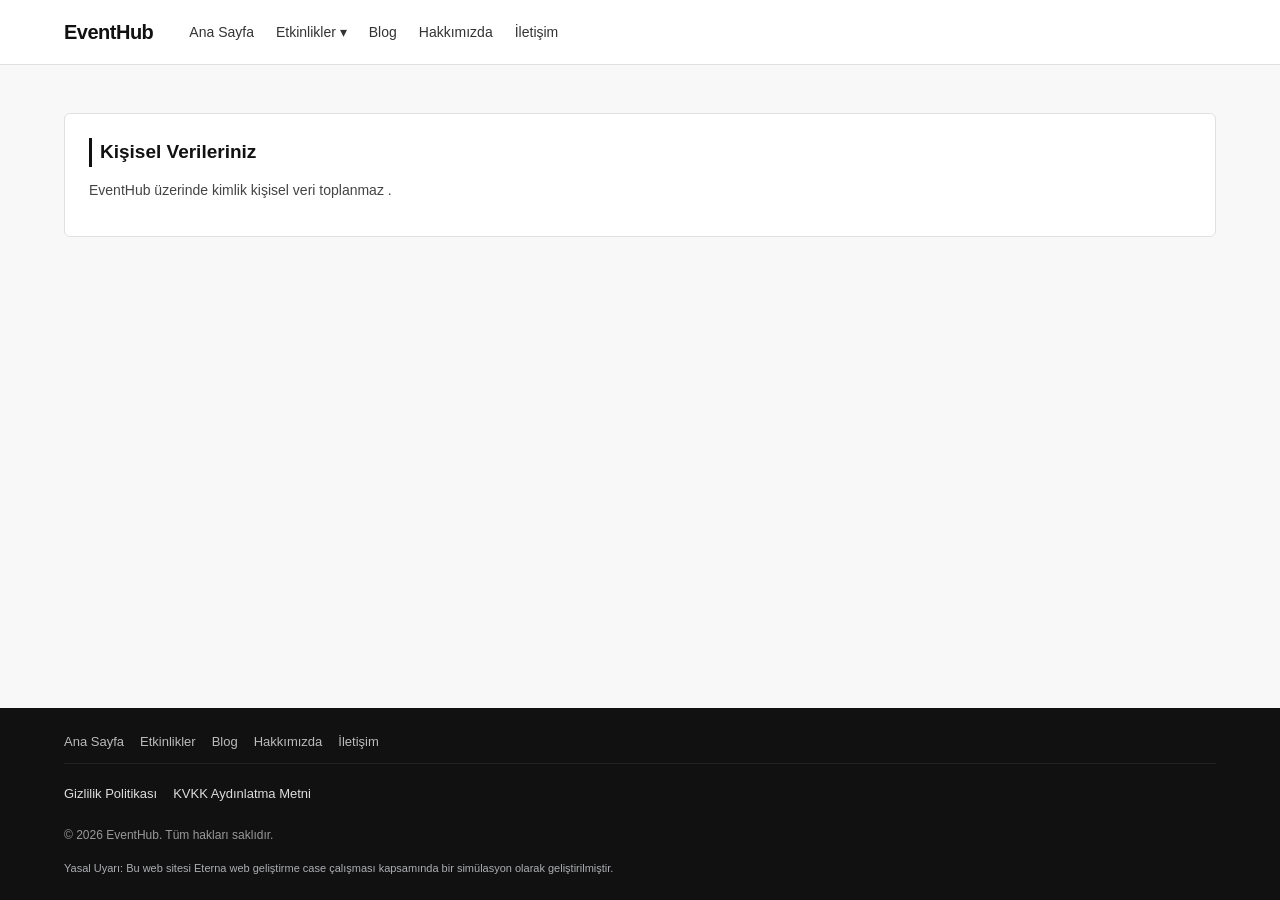
<file: kvkk.html>
<!DOCTYPE html>
<html lang="tr">
<head>
  <meta charset="UTF-8">
  <meta name="viewport" content="width=device-width, initial-scale=1.0">
  <title>KVKK Aydınlatma Metni | EventHub</title>
<meta name="description" content="6698 sayılı Kişisel Verilerin Korunması Kanunu uyarınca haklarınız ve veri güvenliği ilkelerimiz hakkında detaylı bilgilendirme.">
<link rel="canonical" href="https://www.eventhub.com/kvkk.html"> 
<meta property="og:site_name" content="EventHub">
  <meta property="og:url" content="https://www.eventhub.com/kvkk.html">
  <meta property="og:title" content="KVKK Bilgilendirmesi | EventHub">
  <meta property="og:description" content="6698 sayılı Kişisel Verilerin Korunması Kanunu uyarınca haklarınız ve veri güvenliği ilkelerimiz hakkında detaylı bilgilendirme.">
  <meta property="og:locale" content="tr_TR">
  <meta property="og:type" content="website">
  <meta property="og:image" content="assets/img/hakan-altun-63351.webp"> 

  <meta name="twitter:card" content="summary_large_image">
  <meta name="twitter:title" content="KVKK Bilgilendirmesi | EventHub">
  <meta name="twitter:description" content="6698 sayılı Kişisel Verilerin Korunması Kanunu uyarınca haklarınız ve veri güvenliği ilkelerimiz hakkında detaylı bilgilendirm.">
  <meta name="twitter:image" content="assets/img/hakan-altun-63351.webp">
  <script type="application/ld+json">
{
  "@context": "https://schema.org",
  "@graph": [
    {
      "@type": "BreadcrumbList",
      "itemListElement": [
        {
          "@type": "ListItem",
          "position": 1,
          "name": "Ana Sayfa",
          "item": "https://www.eventhub.com/index.html"
        },
        {
          "@type": "ListItem",
          "position": 2,
          "name": "KVKK Aydınlatma Metni",
          "item": "https://www.eventhub.com/kvkk.html"
        }
      ]
    },
    {
      "@type": "WebPage",
      "name": "KVKK Aydınlatma Metni | EventHub",
      "url": "https://www.eventhub.com/kvkk.html",
      "description": "6698 sayılı Kişisel Verilerin Korunması Kanunu kapsamında EventHub aydınlatma metnidir.",
      "inLanguage": "tr-TR"
    }
  ]
}
</script>
  <link rel="stylesheet" href="assets/css/style.css">
</head>
<body>

  <header class="header">
    <div class="nav-bar">
      <a href="index.html" class="logo">EventHub</a>
      <ul class="nav-links">
        <li><a href="index.html">Ana Sayfa</a></li>
        <li class="nav-dropdown">
          <a href="etkinlikler.html" class="dropdown-toggle">Etkinlikler ▾</a>
          <ul class="dropdown-menu">
            <li><a href="etkinlikler.html?kategori=konser">Konserler</a></li>
            <li><a href="etkinlikler.html?kategori=seminer">Seminerler</a></li>
            <li><a href="etkinlikler.html?kategori=festival">Festivaller</a></li>
            <li><a href="etkinlikler.html?kategori=tiyatro">Tiyatro</a></li>
          </ul>
        </li>
        <li><a href="blog.html">Blog</a></li>
        <li><a href="hakkimizda.html">Hakkımızda</a></li>
        <li><a href="iletisim.html">İletişim</a></li>
      </ul>
    </div>
  </header>

  <main class="page-body">
    <div class="bilgi-karti" style="margin-top: 24px;">
      <h2>Kişisel Verileriniz</h2>
      <p>EventHub üzerinde kimlik kişisel veri  toplanmaz .</p>
    </div>

  </main>

  <footer class="footer">
    <div class="footer-box">
      <div class="footer-nav">
        <a href="index.html">Ana Sayfa</a>
        <a href="etkinlikler.html">Etkinlikler</a>
        <a href="blog.html">Blog</a>
        <a href="hakkimizda.html">Hakkımızda</a>
        <a href="iletisim.html">İletişim</a>
      </div>
      <div class="links">
        <a href="gizlilik-politikasi.html">Gizlilik Politikası</a>
        <a href="kvkk.html">KVKK Aydınlatma Metni</a>
      </div>
     <p class="copy">&copy; 2026 EventHub. Tüm hakları saklıdır.</p>
      <p class="disclaimer">Yasal Uyarı: Bu web sitesi Eterna web geliştirme case çalışması kapsamında bir simülasyon olarak geliştirilmiştir.</p>
    </div>
  </footer>

</body>
</html>
</file>
<file: assets/css/style.css>
* {
  margin: 0;
  padding: 0;
  box-sizing: border-box;
}

html, body {
  min-height: 100vh;
}

body {
  display: flex;
  flex-direction: column;
  font-family: Arial, sans-serif;
  color: #111;
  background-color: #f8f8f8;
  line-height: 1.5;
}

a {
  text-decoration: none;
  color: inherit;
}

ul {
  list-style: none;
}

.header {
  background: #ffffff;
  border-bottom: 1px solid #e0e0e0;
  width: 100%;
}

.nav-bar {
  display: flex;
  justify-content: flex-start;
  align-items: center;
  gap: 36px;
  height: 64px;
  width: 90%;
  max-width: 1200px;
  margin: 0 auto;
  padding: 0;
}

.logo {
  font-size: 20px;
  font-weight: bold;
  letter-spacing: -0.5px;
  margin: 0;
}

.nav-links {
  display: flex;
  align-items: center;
  gap: 22px;
  margin: 0;
  padding: 0;
}

.nav-links a {
  font-size: 14px;
  color: #333;
}

.nav-links a:hover {
  color: #000;
  text-decoration: underline;
}

.nav-dropdown {
  position: relative;
}

.dropdown-toggle {
  cursor: pointer;
  display: inline-flex;
  align-items: center;
}

.dropdown-menu {
  display: none;
  position: absolute;
  top: 100%;
  left: 0;
  background: #ffffff;
  border: 1px solid #e0e0e0;
  border-radius: 4px;
  min-width: 150px;
  box-shadow: 0 4px 12px rgba(0, 0, 0, 0.08);
  padding: 6px 0;
  z-index: 100;
}

.dropdown-menu li {
  width: 100%;
}

.dropdown-menu a {
  display: block;
  padding: 8px 16px;
  font-size: 13px;
  color: #333;
  white-space: nowrap;
}

.dropdown-menu a:hover {
  background-color: #f5f5f5;
  color: #000;
  text-decoration: none;
}

.nav-dropdown:hover .dropdown-menu {
  display: block;
}

.page-body {
  flex: 1;
  width: 90%;
  max-width: 1200px;
  margin: 24px auto;
}

.top-banner {
  background: #ffffff;
  border: 1px solid #e0e0e0;
  border-radius: 4px;
  padding: 30px;
  margin-bottom: 24px;
}

.top-banner h1 {
  font-size: 22px;
  margin-bottom: 6px;
}

.top-banner p {
  font-size: 14px;
  color: #555;
}

.filter-wrap {
  margin-bottom: 24px;
}

.filter-buttons {
  display: flex;
  gap: 8px;
  flex-wrap: wrap;
}

.filter-btn {
  background: #fff;
  color: #111;
  border: 1px solid #ccc;
  padding: 8px 16px;
  font-size: 13px;
  font-weight: 500;
  border-radius: 4px;
  cursor: pointer;
}

.filter-btn:hover,
.filter-btn.active {
  background: #111;
  color: #fff;
  border-color: #111;
}

.events-wrap {
  margin-bottom: 30px;
}

.events-head {
  display: flex;
  justify-content: space-between;
  align-items: center;
  margin-bottom: 16px;
}

.events-head h2 {
  font-size: 18px;
}

.events-head a {
  font-size: 13px;
  color: #555;
}

.events-head a:hover {
  text-decoration: underline;
}

.cards-grid {
  display: grid;
  grid-template-columns: repeat(auto-fill, minmax(260px, 280px));
  justify-content: start;
  gap: 24px;
}

.event-card {
  background: #fff;
  border: 1px solid #e0e0e0;
  border-radius: 6px;
  overflow: hidden;
  display: flex;
  flex-direction: column;
}

.event-card:hover {
  transform: translateY(-3px);
  box-shadow: 0 4px 12px rgba(0, 0, 0, 0.08);
}
#events-grid {
  min-height: 80vh;
  align-items: start;
}

.card-img-wrap {
  width: 100%;
  aspect-ratio: 16 / 9;
  background-color: #f3f4f6;
  overflow: hidden;
  position: relative;
}

.card-img-wrap img {
  width: 100%;
  height: 100%;
  object-fit: cover;
  display: block;
}

.card-badge {
  position: absolute;
  top: 10px;
  left: 10px;
  background: rgba(0, 0, 0, 0.75);
  color: #fff;
  font-size: 11px;
  font-weight: 600;
  padding: 4px 8px;
  border-radius: 3px;
  text-transform: uppercase;
}

.btn-fav {
  position: absolute;
  top: 10px;
  right: 10px;
  background: rgba(255, 255, 255, 0.9);
  border: 1px solid #ddd;
  font-size: 11px;
  font-weight: 600;
  padding: 4px 8px;
  border-radius: 4px;
  cursor: pointer;
  color: #333;
}

.btn-fav.active {
  background: #111;
  color: #fff;
  border-color: #111;
}

.card-body {
  padding: 14px;
  display: flex;
  flex-direction: column;
  flex: 1;
}

.card-date {
  font-size: 12px;
  color: #666;
  margin-bottom: 6px;
}

.card-title {
  font-size: 15px;
  font-weight: bold;
  margin-bottom: 6px;
  line-height: 1.3;
}

.card-location {
  font-size: 13px;
  color: #555;
  margin-bottom: 14px;
}

.card-footer {
  margin-top: auto;
  display: flex;
  justify-content: space-between;
  align-items: center;
  border-top: 1px solid #f0f0f0;
  padding-top: 10px;
}

.card-price {
  font-size: 15px;
  font-weight: bold;
}

.btn-detail {
  background: #111;
  color: #fff;
  padding: 6px 12px;
  font-size: 12px;
  font-weight: bold;
  border-radius: 4px;
}

.btn-detail:hover {
  background: #333;
}

.no-events {
  grid-column: 1 / -1;
  padding: 24px 0;
  color: #666;
  font-size: 14px;
}
.footer {
  background: #111111;
  color: #999;
  padding: 24px 0;
  font-size: 13px;
  margin-top: auto;
  width: 100%;
}

.footer-box {
  width: 90%;
  max-width: 1200px;
  margin: 0 auto;
  display: flex;
  flex-direction: column;
  gap: 12px;
}

.footer-nav {
  display: flex;
  flex-wrap: wrap;
  gap: 16px;
  margin-bottom: 8px;
  padding-bottom: 12px;
  border-bottom: 1px solid #222;
}

.footer-nav a {
  color: #bbb;
  font-size: 13px;
}

.footer-nav a:hover {
  color: #fff;
  text-decoration: underline;
}

.links {
  display: flex;
  gap: 16px;
  margin-bottom: 10px;
  flex-wrap: wrap;
}

.links a {
  color: #ddd;
}

.links a:hover {
  text-decoration: underline;
}

.copy {
  margin-bottom: 4px;
  font-size: 12px;
}

.disclaimer {
  font-size: 11px;
 color: #adafb4;
}

#detay-alani {
  min-height: 520px;
}

.detay-kutu {
  background: #ffffff;
  border: 1px solid #e0e0e0;
  border-radius: 6px;
  padding: 24px;
  display: flex !important;
  flex-direction: row !important;
  align-items: flex-start !important;
  gap: 32px !important;
  margin-top: 16px;
}

.detay-sol {
  flex: 0 0 340px !important;
  width: 340px !important;
  max-width: 340px !important;
  min-height: 400px; 
}

.detay-sol img {
  width: 100% !important;
  height: auto !important;
  max-height: 440px;
  object-fit: contain; 
  border-radius: 6px;
}

.detay-sag {
  flex: 1 !important;
}

.detay-badge {
  display: inline-block;
  background: #111;
  color: #fff;
  font-size: 11px;
  font-weight: bold;
  padding: 4px 8px;
  border-radius: 3px;
  text-transform: uppercase;
  margin-bottom: 12px;
}

.detay-baslik {
  font-size: 24px;
  margin-bottom: 14px;
  color: #111827;
}

.detay-bilgiler {
  background: #fafafa;
  border: 1px solid #eee;
  border-radius: 4px;
  padding: 12px 16px;
  margin-bottom: 18px;
}

.detay-bilgiler div, .detay-bilgiler p {
  font-size: 14px;
  color: #1f2937;
  margin-bottom: 6px;
}

.detay-aciklama h3 {
  font-size: 16px;
  margin-bottom: 8px;
  color: #111827;
}

.detay-aciklama p {
  font-size: 14px;
  color: #374151; 
  line-height: 1.6;
}

@media (max-width: 768px) {
  .nav-bar {
    height: auto;
    flex-direction: column;
    align-items: flex-start;
    padding: 14px 0;
    gap: 12px;
  }

 .nav-links {
    flex-direction: column; 
    align-items: flex-start;
    width: 100%;
    gap: 10px;
    padding: 0;
  }

.dropdown-menu {
    position: static;
    display: none; 
    box-shadow: none;
    border: none;
    padding-left: 16px;
    margin-top: 6px;
    background: transparent;
  }

  .top-banner {
    padding: 20px 16px;
  }

  .top-banner h1 {
    font-size: 18px;
  }

  .links {
    flex-wrap: wrap;
  }

  .detay-kutu {
    flex-direction: column !important;
  }

  .detay-sol {
    width: 100% !important;
    max-width: 100% !important;
    flex: none !important;
  }
}
.yazi-kutu {
  display: flex;
  flex-direction: column;
  gap: 32px;
  margin-top: 24px;
}

.yazi-kart {
  background: #ffffff;
  border: 1px solid #e0e0e0;
  border-radius: 6px;
  padding: 32px;
  box-shadow: 0 1px 3px rgba(0, 0, 0, 0.04);
}

.yazi-ust {
  margin-bottom: 20px;
  border-bottom: 1px solid #eeeeee;
  padding-bottom: 16px;
}

.kategori-etiket {
  display: inline-block;
  background: #111111;
  color: #ffffff;
  font-size: 11px;
  font-weight: 700;
  padding: 4px 8px;
  border-radius: 3px;
  text-transform: uppercase;
  letter-spacing: 0.5px;
  margin-bottom: 12px;
}

.yazi-kart h2 {
  font-size: 24px;
  color: #111111;
  margin-bottom: 8px;
  line-height: 1.35;
}

.yazi-bilgi {
  font-size: 13px;
  color: #777777;
}

.yazi-kart h3 {
  font-size: 17px;
  color: #222222;
  margin: 24px 0 10px 0;
  border-left: 3px solid #111111;
  padding-left: 10px;
}

.yazi-kart p {
  font-size: 14px;
  color: #444444;
  line-height: 1.8;
  margin-bottom: 16px;
  text-align: justify;
}

.yazi-kart ul {
  margin: 12px 0 20px 24px;
  list-style-type: disc;
}

.yazi-kart ul li {
  font-size: 14px;
  color: #444444;
  line-height: 1.7;
  margin-bottom: 8px;
}

.bilgi-kutu {
  background: #fcfcfc;
  border: 1px solid #e9e9e9;
  border-radius: 4px;
  padding: 16px 20px;
  margin: 20px 0;
}

.bilgi-kutu h4 {
  font-size: 14px;
  margin-bottom: 6px;
  color: #111111;
}

.bilgi-kutu p {
  margin-bottom: 0;
  font-size: 13px;
  color: #666666;
}

.hakkimizda-kutu {
  display: flex;
  flex-direction: column;
  gap: 20px;
  margin-top: 20px;
}

.bilgi-karti {
  background: #ffffff;
  border: 1px solid #e0e0e0;
  border-radius: 6px;
  padding: 24px;
}

.bilgi-karti h2 {
  font-size: 19px;
  color: #111111;
  margin-bottom: 12px;
  border-left: 3px solid #111111;
  padding-left: 8px;
}

.bilgi-karti p {
  font-size: 14px;
  color: #444444;
  line-height: 1.7;
  margin-bottom: 10px;
}


#etkinlik-cards {
  min-height: 70vh;
  align-items: start;
}

.sss-karti {
  background: #fff;
  padding: 24px;
  border-radius: 8px;
  border: 1px solid #e5e7eb;
  margin-top: 20px;
  max-width: 500px;
}

.sss-baslik {
  margin-top: 0;
  font-size: 20px;
  color: #111827;
  margin-bottom: 12px;
  border-left: 3px solid #000;
  padding-left: 10px;
}

.sss-liste {
  display: flex;
  flex-direction: column;
  gap: 14px;
}

.sss-madde h3 {
  font-size: 15px;
  margin-bottom: 4px;
  color: #111827;
}

.sss-madde p {
  font-size: 14px;
  color: #4b5563;
  margin: 0;
  line-height: 1.5;
}
</file>
